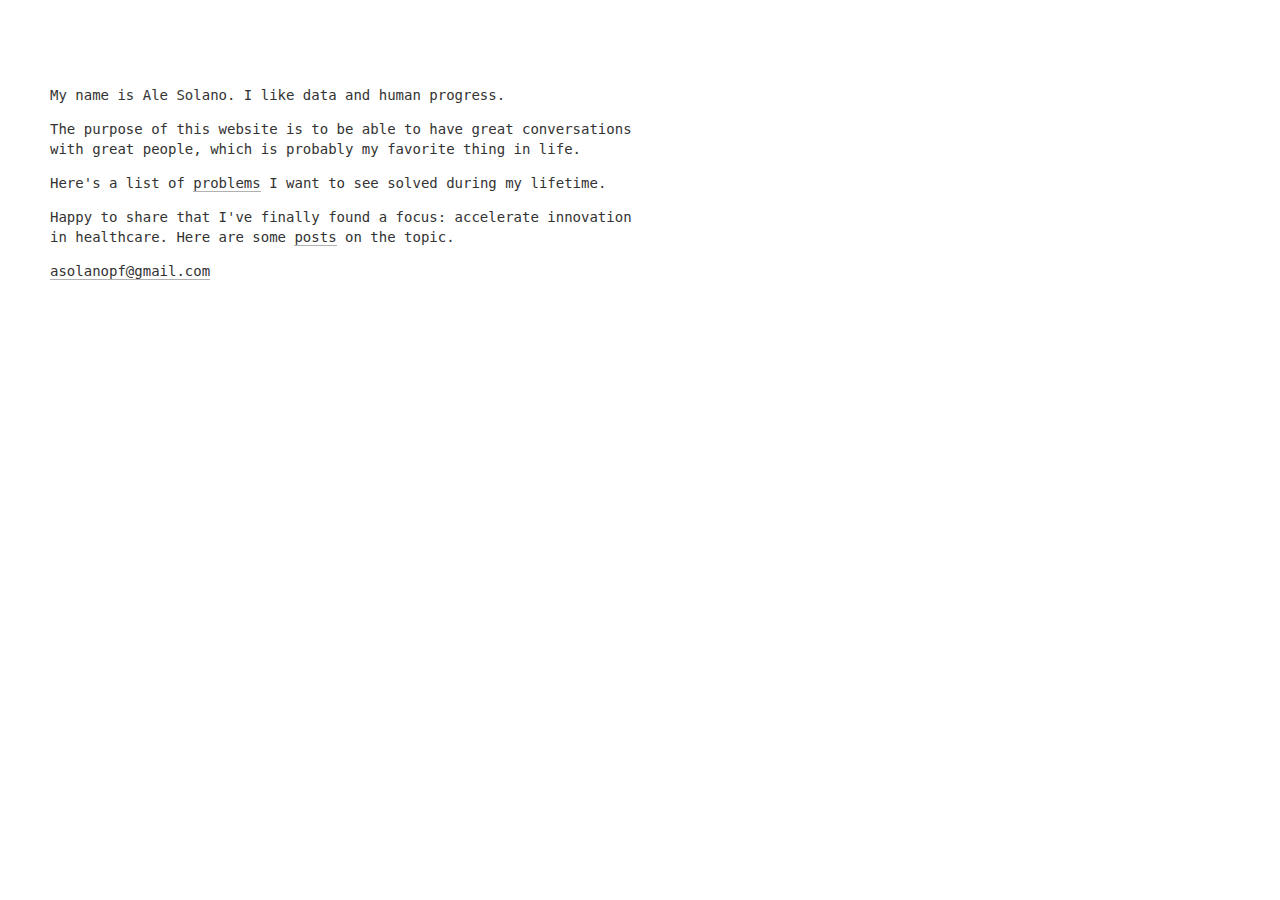
<file: index.html>
<!DOCTYPE html>
<html lang="en">

<head>

    <head>
        <meta charset="utf-8">
        <meta http-equiv="X-UA-Compatible" content="IE=edge">
        <link rel="icon" href="/assets/favicon/32.png" sizes="32x32">
        <link rel="icon" href="/assets/favicon/192.png" sizes="192x192">
        <meta name="viewport" content="width=device-width, initial-scale=1">
        <!-- Begin Jekyll SEO tag v2.7.1 -->
        <title>Ale Solano | Thoughts on Digital Health </title>
        <meta name="generator" content="Jekyll v3.9.0" />

        <!-- I don't know what this is -->
        <link rel="canonical" href="https://alesolano.xyz/" />

        <meta name="description"
            content="Thoughts on Digital Health" />

        <!-- Facebook card, in case the website is linked in Facebook, WhatsApp, or whatever -->
        <!-- See https://ogp.me/ -->
        <meta property="og:title" content="Ale Solano" />
        <meta property="og:locale" content="en_US" />
        <meta property="og:description" content="Thoughts on Digital Health" />
        <meta property="og:url" content="https://alesolano.xyz/" />
        <meta property="og:site_name" content="Ale Solano" />

        <!-- Twitter card, in case the website is linked in Twitter -->
        <!-- See https://developer.twitter.com/en/docs/twitter-for-websites/cards/overview/summary -->
        <meta name="twitter:card" content="summary" />
        <!-- meta property="twitter:title" content="Ale Solano" /-->
        <meta name="twitter:title" content="Ale Solano" />
        <meta name="twitter:description" content="A description" />
        <meta name="twitter:image" content="An image" />
        <!-- script type="application/ld+json">
                 {"url":"https://dcgross.com/","@type":"WebSite","description":"I work on Pioneer. Previously I was a Partner at Y-Combinator and started its AI program. I’m an investor in companies like GitHub, Figma, Gusto, Notion, Opendoor, Cruise Automation, Coinbase, and others.","headline":"Daniel Gross","name":"Daniel Gross","@context":"https://schema.org"}
            </script-->
        <meta name="twitter:card" content="summary_large_image">

        <!-- End Jekyll SEO tag -->

        <link rel="stylesheet" href="assets/core.css">

    </head>
</head>

<body>
    <div class="header">
        <section></section>
    </div>
    <div id="content">
        <div class="code" style="max-width:600px;">
            <p>
                My name is Ale Solano. I like data and human progress.
            </p>
            <p>
                The purpose of this website is to be able to have great conversations with great people, which is probably my favorite thing in life.
            </p>
            <p>
                Here's a list of <a href="/problems.html">problems</a> I want to see solved during my lifetime.
            </p>
            <p>
                Happy to share that I've finally found a focus: accelerate innovation in healthcare.
                Here are some <a href="/healthcare.html">posts</a> on the topic.
            </p>
            <p>
                <a href="mailto: asolanopf@gmail.com">asolanopf@gmail.com</a>
            </p>
        </div>
    </div>
</body>

</html>
</file>
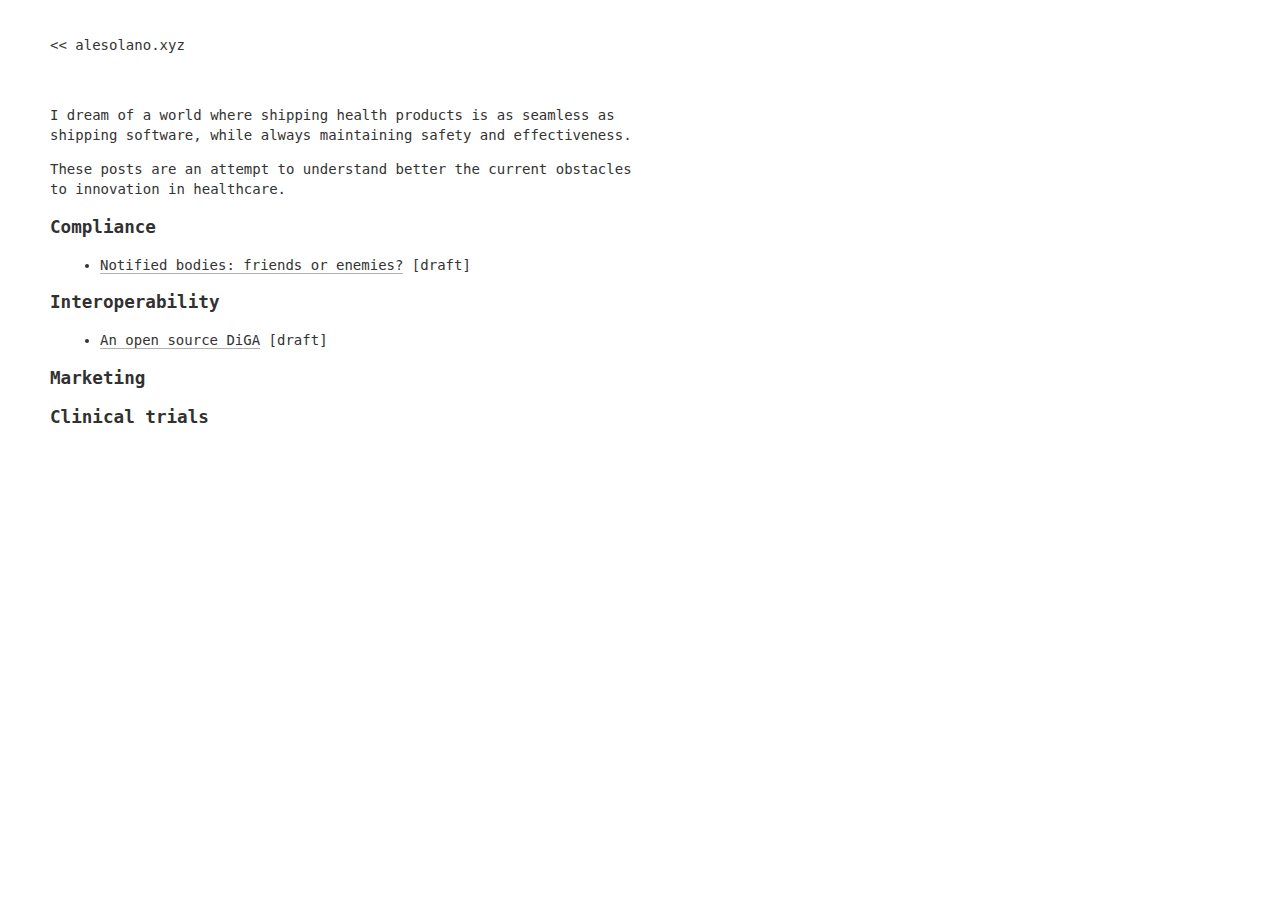
<file: healthcare.html>
<!DOCTYPE html>
<html lang="en">

<head>

    <head>
        <meta charset="utf-8">
        <meta http-equiv="X-UA-Compatible" content="IE=edge">
        <link rel="icon" href="/assets/favicon/32.png" sizes="32x32">
        <link rel="icon" href="/assets/favicon/192.png" sizes="192x192">
        <meta name="viewport" content="width=device-width, initial-scale=1">
        <!-- Begin Jekyll SEO tag v2.7.1 -->
        <title>Ale Solano | Data, Machine Learning </title>
        <meta name="generator" content="Jekyll v3.9.0" />

        <!-- I don't know what this is -->
        <link rel="canonical" href="https://alesolano.xyz/" />

        <meta name="description" content="Data, Machine Learning" />

        <!-- Facebook card, in case the website is linked in Facebook, WhatsApp, or whatever -->
        <!-- See https://ogp.me/ -->
        <meta property="og:title" content="Ale Solano" />
        <meta property="og:locale" content="en_US" />
        <meta property="og:description" content="Thoughts on Digital Health" />
        <meta property="og:url" content="https://alesolano.xyz/" />
        <meta property="og:site_name" content="Ale Solano" />

        <!-- Twitter card, in case the website is linked in Twitter -->
        <!-- See https://developer.twitter.com/en/docs/twitter-for-websites/cards/overview/summary -->
        <meta name="twitter:card" content="summary" />
        <!-- meta property="twitter:title" content="Ale Solano" /-->
        <meta name="twitter:title" content="Ale Solano" />
        <meta name="twitter:description" content="A description" />
        <meta name="twitter:image" content="An image" />
        <!-- script type="application/ld+json">
                 {"url":"https://dcgross.com/","@type":"WebSite","description":"I work on Pioneer. Previously I was a Partner at Y-Combinator and started its AI program. I’m an investor in companies like GitHub, Figma, Gusto, Notion, Opendoor, Cruise Automation, Coinbase, and others.","headline":"Daniel Gross","name":"Daniel Gross","@context":"https://schema.org"}
            </script-->
        <meta name="twitter:card" content="summary_large_image">

        <!-- End Jekyll SEO tag -->

        <link rel="stylesheet" href="/assets/core.css">

    </head>
</head>

<body>
    <div class="header">
        <section>
            <a style="border-bottom:none;" class="code" href="https://alesolano.xyz"> &lt;&lt; alesolano.xyz </a>
        </section>
    </div>
    <div id="content">
        <div class="code" style="max-width:600px;">
            <p>
                I dream of a world where shipping health products is as seamless as shipping software, while always maintaining safety and effectiveness.
            </p>
            <p>
                These posts are an attempt to understand better the current obstacles to innovation in healthcare.
            </p>
            <h4>Compliance</h4>
            <p>
                <ul>
                    <li><a href="/notifiedbodies.html">Notified bodies: friends or enemies?</a> [draft]</li>
                </ul>
            </p>
            <h4>Interoperability</h4>
            <p>
                <ul>
                    <li><a href="/opensourcediga.html">An open source DiGA</a> [draft]</li>
                </ul>
            </p>
            <h4>Marketing</h4>
            <p>
                <ul>
                </ul>
            </p>
            <h4>Clinical trials</h4>
            <p>
                <ul>    
                </ul>
            </p>
        </div>
    </div>
</body>

</html>
</file>
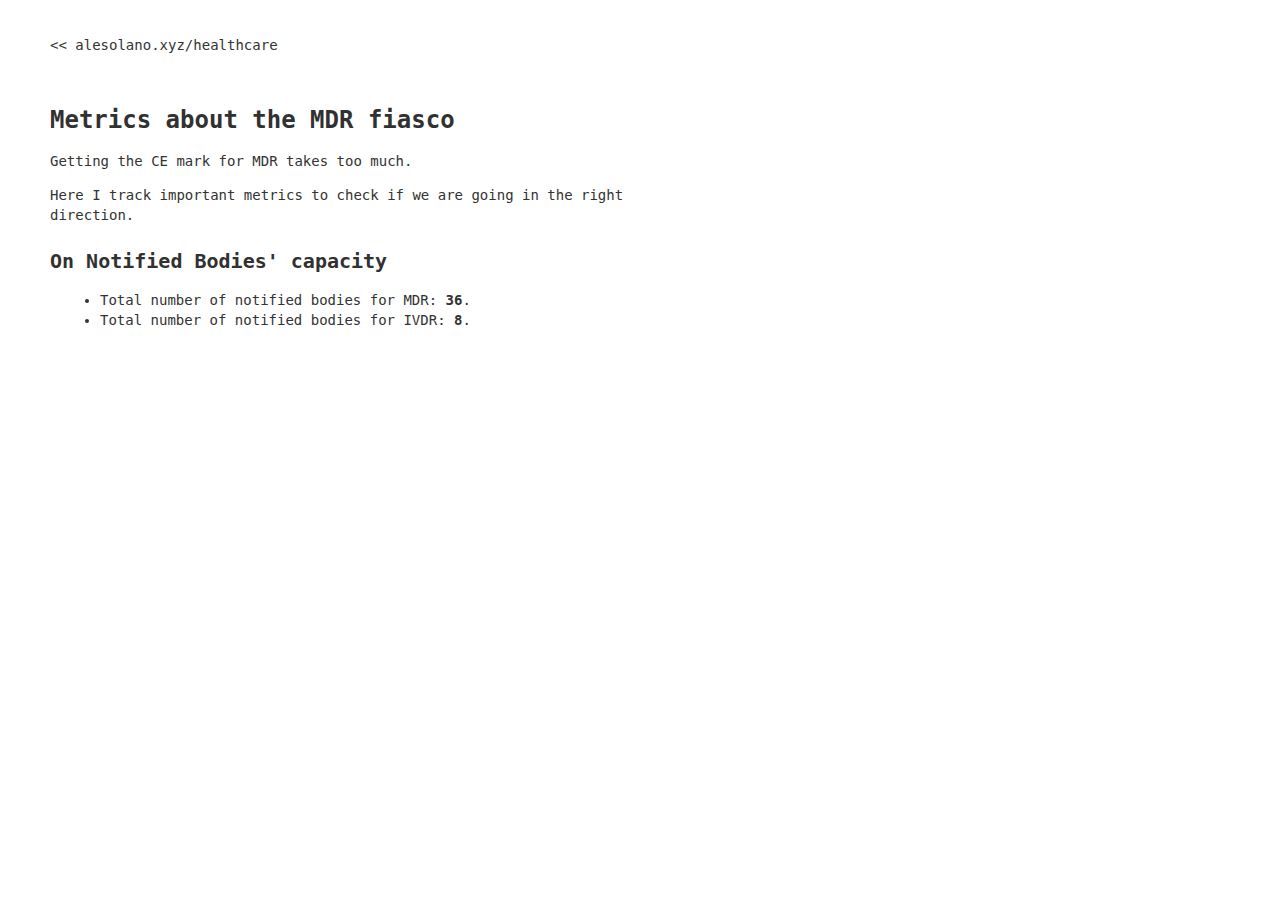
<file: mdrfiasco.html>
<!DOCTYPE html>
<html lang="en">

<head>

    <head>
        <meta charset="utf-8">
        <meta http-equiv="X-UA-Compatible" content="IE=edge">
        <link rel="icon" href="/assets/favicon/32.png" sizes="32x32">
        <link rel="icon" href="/assets/favicon/192.png" sizes="192x192">
        <meta name="viewport" content="width=device-width, initial-scale=1">
        <!-- Begin Jekyll SEO tag v2.7.1 -->
        <title>Ale Solano | Thoughts on Digital Health</title>
        <meta name="generator" content="Jekyll v3.9.0" />

        <!-- I don't know what this is -->
        <link rel="canonical" href="https://alesolano.xyz/" />

        <meta name="description" content="Thoughts on Digital Health" />

        <!-- Facebook card, in case the website is linked in Facebook, WhatsApp, or whatever -->
        <!-- See https://ogp.me/ -->
        <meta property="og:title" content="Ale Solano" />
        <meta property="og:locale" content="en_US" />
        <meta property="og:description" content="Thoughts on Digital Health" />
        <meta property="og:url" content="https://alesolano.xyz/" />
        <meta property="og:site_name" content="Ale Solano" />

        <!-- Twitter card, in case the website is linked in Twitter -->
        <!-- See https://developer.twitter.com/en/docs/twitter-for-websites/cards/overview/summary -->
        <meta name="twitter:card" content="summary" />
        <!-- meta property="twitter:title" content="Ale Solano" /-->
        <meta name="twitter:title" content="Ale Solano" />
        <meta name="twitter:description" content="A description" />
        <meta name="twitter:image" content="An image" />
        <!-- script type="application/ld+json">
                 {"url":"https://dcgross.com/","@type":"WebSite","description":"I work on Pioneer. Previously I was a Partner at Y-Combinator and started its AI program. I’m an investor in companies like GitHub, Figma, Gusto, Notion, Opendoor, Cruise Automation, Coinbase, and others.","headline":"Daniel Gross","name":"Daniel Gross","@context":"https://schema.org"}
            </script-->
        <meta name="twitter:card" content="summary_large_image">

        <!-- End Jekyll SEO tag -->

        <link rel="stylesheet" href="/assets/core.css">

    </head>
</head>

<body>
    <div class="header">
        <section>
            <a style="border-bottom:none;" class="code" href="https://alesolano.xyz/healthcare.html"> &lt;&lt; alesolano.xyz/healthcare </a>
        </section>
    </div>
    <div id="content">
        <div class="code" style="max-width:600px;">
            <h2>Metrics about the MDR fiasco</h2>
            <p>
                Getting the CE mark for MDR takes too much.
            </p>
            <p>
                Here I track important metrics to check if we are going in the right direction.
            </p>
            <h3>On Notified Bodies' capacity</h3>
            <p>
                <ul>
                    <li>Total number of notified bodies for MDR: <b>36</b>.</li>
                    <li>Total number of notified bodies for IVDR: <b>8</b>.</li>
                </ul>
            </p>
        
            <div id="nb-plot">
                <script type="text/javascript" src="https://cdn.bokeh.org/bokeh/release/bokeh-3.0.3.min.js"></script>
                <script type="text/javascript">
                    Bokeh.set_log_level("info");
                </script>

                <div id="ce8465f1-ff2f-4f58-9c13-e43fc99238be" data-root-id="p1008" style="display: contents;"></div>

                <script type="application/json" id="p1764">
                {"46aab4ff-ea6f-4259-87fe-05f56bf92007":{"version":"3.0.3","title":"Bokeh Application","defs":[],"roots":[{"type":"object","name":"Figure","id":"p1008","attributes":{"x_range":{"type":"object","name":"Range1d","id":"p1007","attributes":{"start":1546300800000.0,"end":1672531200000.0}},"y_range":{"type":"object","name":"DataRange1d","id":"p1010"},"x_scale":{"type":"object","name":"LinearScale","id":"p1021"},"y_scale":{"type":"object","name":"LinearScale","id":"p1023"},"title":{"type":"object","name":"Title","id":"p1011","attributes":{"text":"MDR/IVDR Notified Bodies"}},"renderers":[{"type":"object","name":"GlyphRenderer","id":"p1096","attributes":{"data_source":{"type":"object","name":"ColumnDataSource","id":"p1001","attributes":{"selected":{"type":"object","name":"Selection","id":"p1003","attributes":{"indices":[],"line_indices":[]}},"selection_policy":{"type":"object","name":"UnionRenderers","id":"p1002"},"data":{"type":"map","entries":[["index",{"type":"ndarray","array":{"type":"bytes","data":"AAAAAAEAAAACAAAAAwAAAAQAAAAFAAAABgAAAAcAAAAIAAAACQAAAAoAAAALAAAADAAAAA0AAAAOAAAADwAAABAAAAARAAAAEgAAABMAAAAUAAAAFQAAABYAAAAXAAAAGAAAABkAAAAaAAAAGwAAABwAAAAdAAAAHgAAAB8AAAAgAAAAIQAAACIAAAAjAAAA"},"shape":[36],"dtype":"int32","order":"little"}],["name",{"type":"ndarray","array":["T\u00dcV S\u00dcD Product Service GmbH","DEKRA Certification GmbH","IMQ ISTITUTO ITALIANO DEL MARCHIO DI QUALIT\u00c0 S.P.A.","T\u00dcV Rheinland LGA Products GmbH","Kiwa Dare B.V.","BSI Group The Netherlands B.V.","DEKRA Certification B.V.","MEDCERT ZERTIFIZIERUNGS- UND PR\u00dcFUNGSGESELLSCHAFT F\u00dcR DIE MEDIZIN GMBH","DNV Product Assurance AS","National Standards Authority of Ireland (NSAI)","CE Certiso Orvos- \u00e9s K\u00f3rh\u00e1ztechnikai Ellen\u0151rz\u0151 \u00e9s Tan\u00fas\u00edt\u00f3 Kft.","MDC MEDICAL DEVICE CERTIFICATION GMBH","Intertek Medical Notified Body AB","GMED SAS","DQS Medizinprodukte GmbH","3EC International a.s.","UDEM Adriatic d.o.o.","SGS FIMKO OY","ISTITUTO SUPERIORE DI SANITA'","Eurofins Electric &amp; Electronics Finland Oy","KIWA CERMET ITALIA S.P.A.","Eurofins Product Testing Italy S.r.l.","TUV Rheinland Italia SRL","CERTIQUALITY S.r.l.","SGS Belgium NV","T\u00dcV NORD CERT GmbH","ITALCERT SRL","SLOVENIAN INSTITUTE OF QUALITY AND METROLOGY - SIQ","TUV NORD Polska Sp. z o.o","Berlin Cert Pr\u00fcf- und Zertifizierstelle f\u00fcr Medizinprodukte GmbH","CENTRO NACIONAL DE CERTIFICACION DE PRODUCTOS SANITARIOS","BUREAU VERITAS ITALIA S.P.A.","POLSKIE CENTRUM BADAN I CERTYFIKACJI S.A.","ENTE CERTIFICAZIONE MACCHINE SRL","INSTITUT PRO TESTOV\u00c1NI A CERTIFIKACI, a. s. (INSTITUTE FOR TESTING AND CERTIFICATION) merged with ex-NB 1390","ICIM S.P.A."],"shape":[36],"dtype":"object","order":"little"}],["eudamedIdentifier",{"type":"ndarray","array":["0123","0124","0051","0197","1912","2797","0344","0482","2460","0050","2409","0483","2862","0459","0297","2265","2696","0598","0373","0537","0476","0477","1936","0546","1639","0044","0426","1304","2274","0633","0318","1370","1434","1282","1023","0425"],"shape":[36],"dtype":"object","order":"little"}],["countryName",{"type":"ndarray","array":["Germany","Germany","Italy","Germany","Netherlands","Netherlands","Netherlands","Germany","Norway","Ireland","Hungary","Germany","Sweden","France","Germany","Slovakia","Croatia","Finland","Italy","Finland","Italy","Italy","Italy","Italy","Belgium","Germany","Italy","Slovenia","Poland","Germany","Spain","Italy","Poland","Italy","Czech Republic","Italy"],"shape":[36],"dtype":"object","order":"little"}],["approvalDate",{"type":"ndarray","array":["22/05/2019","14/08/2019","20/08/2019","26/09/2019","05/11/2019","06/11/2019","14/12/2019","25/12/2019","06/02/2020","13/02/2020","20/03/2020","25/04/2020","15/05/2020","08/07/2020","08/08/2020","16/09/2020","05/12/2020","09/01/2021","16/02/2021","07/04/2021","14/07/2021","22/07/2021","02/09/2021","20/10/2021","27/11/2021","30/12/2021","12/01/2022","31/03/2022","18/05/2022","02/06/2022","14/07/2022","03/08/2022","25/09/2022","14/10/2022","29/11/2022","08/12/2022"],"shape":[36],"dtype":"object","order":"little"}],["approvalDate_datetime",{"type":"ndarray","array":{"type":"bytes","data":"[base64]"},"shape":[36],"dtype":"float64","order":"little"}],["Cumulative Notified Bodies",{"type":"ndarray","array":{"type":"bytes","data":"AQAAAAIAAAADAAAABAAAAAUAAAAGAAAABwAAAAgAAAAJAAAACgAAAAsAAAAMAAAADQAAAA4AAAAPAAAAEAAAABEAAAASAAAAEwAAABQAAAAVAAAAFgAAABcAAAAYAAAAGQAAABoAAAAbAAAAHAAAAB0AAAAeAAAAHwAAACAAAAAhAAAAIgAAACMAAAAkAAAA"},"shape":[36],"dtype":"int32","order":"little"}],["legislation",{"type":"ndarray","array":["MDR","MDR","MDR","MDR","MDR","MDR","MDR","MDR","MDR","MDR","MDR","MDR","MDR","MDR","MDR","MDR","MDR","MDR","MDR","MDR","MDR","MDR","MDR","MDR","MDR","MDR","MDR","MDR","MDR","MDR","MDR","MDR","MDR","MDR","MDR","MDR"],"shape":[36],"dtype":"object","order":"little"}]]}}},"view":{"type":"object","name":"CDSView","id":"p1097","attributes":{"filter":{"type":"object","name":"AllIndices","id":"p1098"}}},"glyph":{"type":"object","name":"Line","id":"p1093","attributes":{"x":{"type":"field","field":"approvalDate_datetime"},"y":{"type":"field","field":"Cumulative Notified Bodies"},"line_color":"#1f77b4","line_width":2}},"nonselection_glyph":{"type":"object","name":"Line","id":"p1094","attributes":{"x":{"type":"field","field":"approvalDate_datetime"},"y":{"type":"field","field":"Cumulative Notified Bodies"},"line_color":"#1f77b4","line_alpha":0.1,"line_width":2}},"muted_glyph":{"type":"object","name":"Line","id":"p1095","attributes":{"x":{"type":"field","field":"approvalDate_datetime"},"y":{"type":"field","field":"Cumulative Notified Bodies"},"line_color":"#1f77b4","line_alpha":0.2,"line_width":2}}}},{"type":"object","name":"GlyphRenderer","id":"p1105","attributes":{"data_source":{"id":"p1001"},"view":{"type":"object","name":"CDSView","id":"p1106","attributes":{"filter":{"type":"object","name":"AllIndices","id":"p1107"}}},"glyph":{"type":"object","name":"Circle","id":"p1102","attributes":{"x":{"type":"field","field":"approvalDate_datetime"},"y":{"type":"field","field":"Cumulative Notified Bodies"},"size":{"type":"value","value":10},"line_color":{"type":"value","value":"blue"},"fill_color":{"type":"value","value":"blue"},"hatch_color":{"type":"value","value":"blue"}}},"nonselection_glyph":{"type":"object","name":"Circle","id":"p1103","attributes":{"x":{"type":"field","field":"approvalDate_datetime"},"y":{"type":"field","field":"Cumulative Notified Bodies"},"size":{"type":"value","value":10},"line_color":{"type":"value","value":"blue"},"line_alpha":{"type":"value","value":0.1},"fill_color":{"type":"value","value":"blue"},"fill_alpha":{"type":"value","value":0.1},"hatch_color":{"type":"value","value":"blue"},"hatch_alpha":{"type":"value","value":0.1}}},"muted_glyph":{"type":"object","name":"Circle","id":"p1104","attributes":{"x":{"type":"field","field":"approvalDate_datetime"},"y":{"type":"field","field":"Cumulative Notified Bodies"},"size":{"type":"value","value":10},"line_color":{"type":"value","value":"blue"},"line_alpha":{"type":"value","value":0.2},"fill_color":{"type":"value","value":"blue"},"fill_alpha":{"type":"value","value":0.2},"hatch_color":{"type":"value","value":"blue"},"hatch_alpha":{"type":"value","value":0.2}}}}},{"type":"object","name":"GlyphRenderer","id":"p1114","attributes":{"data_source":{"type":"object","name":"ColumnDataSource","id":"p1004","attributes":{"selected":{"type":"object","name":"Selection","id":"p1006","attributes":{"indices":[],"line_indices":[]}},"selection_policy":{"type":"object","name":"UnionRenderers","id":"p1005"},"data":{"type":"map","entries":[["index",{"type":"ndarray","array":{"type":"bytes","data":"AAAAAAEAAAACAAAAAwAAAAQAAAAFAAAABgAAAAcAAAA="},"shape":[8],"dtype":"int32","order":"little"}],["name",{"type":"ndarray","array":["DEKRA Certification GmbH","BSI Group The Netherlands B.V.","T\u00dcV S\u00dcD Product Service GmbH","T\u00dcV Rheinland LGA Products GmbH","DEKRA Certification B.V.","GMED SAS","3EC International a.s.","QMD Services GmbH"],"shape":[8],"dtype":"object","order":"little"}],["eudamedIdentifier",{"type":"ndarray","array":["0124","2797","0123","0197","0344","0459","2265","2962"],"shape":[8],"dtype":"object","order":"little"}],["countryName",{"type":"ndarray","array":["Germany","Netherlands","Germany","Germany","Netherlands","France","Slovakia","Austria"],"shape":[8],"dtype":"object","order":"little"}],["approvalDate",{"type":"ndarray","array":["10/10/2019","24/12/2019","17/06/2020","27/11/2020","16/06/2021","19/08/2021","30/04/2022","23/12/2022"],"shape":[8],"dtype":"object","order":"little"}],["approvalDate_datetime",{"type":"ndarray","array":{"type":"bytes","data":"AABAcS/bdkIAAIBAU/N2QgAAgDT5K3dCAADA/W9gd0IAAIDhIaF3QgAAgFG7tXdCAAAARnwHeEIAAMB4xFN4Qg=="},"shape":[8],"dtype":"float64","order":"little"}],["Cumulative Notified Bodies",{"type":"ndarray","array":{"type":"bytes","data":"AQAAAAIAAAADAAAABAAAAAUAAAAGAAAABwAAAAgAAAA="},"shape":[8],"dtype":"int32","order":"little"}],["legislation",{"type":"ndarray","array":["IVDR","IVDR","IVDR","IVDR","IVDR","IVDR","IVDR","IVDR"],"shape":[8],"dtype":"object","order":"little"}]]}}},"view":{"type":"object","name":"CDSView","id":"p1115","attributes":{"filter":{"type":"object","name":"AllIndices","id":"p1116"}}},"glyph":{"type":"object","name":"Line","id":"p1111","attributes":{"x":{"type":"field","field":"approvalDate_datetime"},"y":{"type":"field","field":"Cumulative Notified Bodies"},"line_color":"pink","line_width":2}},"nonselection_glyph":{"type":"object","name":"Line","id":"p1112","attributes":{"x":{"type":"field","field":"approvalDate_datetime"},"y":{"type":"field","field":"Cumulative Notified Bodies"},"line_color":"pink","line_alpha":0.1,"line_width":2}},"muted_glyph":{"type":"object","name":"Line","id":"p1113","attributes":{"x":{"type":"field","field":"approvalDate_datetime"},"y":{"type":"field","field":"Cumulative Notified Bodies"},"line_color":"pink","line_alpha":0.2,"line_width":2}}}},{"type":"object","name":"GlyphRenderer","id":"p1123","attributes":{"data_source":{"id":"p1004"},"view":{"type":"object","name":"CDSView","id":"p1124","attributes":{"filter":{"type":"object","name":"AllIndices","id":"p1125"}}},"glyph":{"type":"object","name":"Circle","id":"p1120","attributes":{"x":{"type":"field","field":"approvalDate_datetime"},"y":{"type":"field","field":"Cumulative Notified Bodies"},"size":{"type":"value","value":10},"line_color":{"type":"value","value":"pink"},"fill_color":{"type":"value","value":"pink"},"hatch_color":{"type":"value","value":"pink"}}},"nonselection_glyph":{"type":"object","name":"Circle","id":"p1121","attributes":{"x":{"type":"field","field":"approvalDate_datetime"},"y":{"type":"field","field":"Cumulative Notified Bodies"},"size":{"type":"value","value":10},"line_color":{"type":"value","value":"pink"},"line_alpha":{"type":"value","value":0.1},"fill_color":{"type":"value","value":"pink"},"fill_alpha":{"type":"value","value":0.1},"hatch_color":{"type":"value","value":"pink"},"hatch_alpha":{"type":"value","value":0.1}}},"muted_glyph":{"type":"object","name":"Circle","id":"p1122","attributes":{"x":{"type":"field","field":"approvalDate_datetime"},"y":{"type":"field","field":"Cumulative Notified Bodies"},"size":{"type":"value","value":10},"line_color":{"type":"value","value":"pink"},"line_alpha":{"type":"value","value":0.2},"fill_color":{"type":"value","value":"pink"},"fill_alpha":{"type":"value","value":0.2},"hatch_color":{"type":"value","value":"pink"},"hatch_alpha":{"type":"value","value":0.2}}}}}],"toolbar":{"type":"object","name":"Toolbar","id":"p1014","attributes":{"tools":[{"type":"object","name":"PanTool","id":"p1075"},{"type":"object","name":"WheelZoomTool","id":"p1076"},{"type":"object","name":"BoxZoomTool","id":"p1077","attributes":{"overlay":{"type":"object","name":"BoxAnnotation","id":"p1078","attributes":{"syncable":false,"level":"overlay","visible":false,"left_units":"canvas","right_units":"canvas","bottom_units":"canvas","top_units":"canvas","line_color":"black","line_alpha":1.0,"line_width":2,"line_dash":[4,4],"fill_color":"lightgrey","fill_alpha":0.5}}}},{"type":"object","name":"SaveTool","id":"p1079"},{"type":"object","name":"ResetTool","id":"p1080"},{"type":"object","name":"HelpTool","id":"p1081"},{"type":"object","name":"HoverTool","id":"p1126","attributes":{"renderers":"auto","tooltips":[["Name","@name"],["Identifier","@eudamedIdentifier"],["Country","@countryName"],["Approval Date","@approvalDate"],["Legislation","@legislation"]]}}]}},"left":[{"type":"object","name":"LinearAxis","id":"p1068","attributes":{"ticker":{"type":"object","name":"BasicTicker","id":"p1070","attributes":{"mantissas":[1,2,5]}},"formatter":{"type":"object","name":"BasicTickFormatter","id":"p1071"},"axis_label":"# Notified Bodies","major_label_policy":{"type":"object","name":"AllLabels","id":"p1069"}}}],"below":[{"type":"object","name":"DatetimeAxis","id":"p1025","attributes":{"ticker":{"type":"object","name":"DatetimeTicker","id":"p1027","attributes":{"num_minor_ticks":5,"tickers":[{"type":"object","name":"AdaptiveTicker","id":"p1028","attributes":{"num_minor_ticks":0,"mantissas":[1,2,5],"max_interval":500.0}},{"type":"object","name":"AdaptiveTicker","id":"p1029","attributes":{"num_minor_ticks":0,"base":60,"mantissas":[1,2,5,10,15,20,30],"min_interval":1000.0,"max_interval":1800000.0}},{"type":"object","name":"AdaptiveTicker","id":"p1030","attributes":{"num_minor_ticks":0,"base":24,"mantissas":[1,2,4,6,8,12],"min_interval":3600000.0,"max_interval":43200000.0}},{"type":"object","name":"DaysTicker","id":"p1031","attributes":{"days":[1,2,3,4,5,6,7,8,9,10,11,12,13,14,15,16,17,18,19,20,21,22,23,24,25,26,27,28,29,30,31]}},{"type":"object","name":"DaysTicker","id":"p1032","attributes":{"days":[1,4,7,10,13,16,19,22,25,28]}},{"type":"object","name":"DaysTicker","id":"p1033","attributes":{"days":[1,8,15,22]}},{"type":"object","name":"DaysTicker","id":"p1034","attributes":{"days":[1,15]}},{"type":"object","name":"MonthsTicker","id":"p1035","attributes":{"months":[0,1,2,3,4,5,6,7,8,9,10,11]}},{"type":"object","name":"MonthsTicker","id":"p1036","attributes":{"months":[0,2,4,6,8,10]}},{"type":"object","name":"MonthsTicker","id":"p1037","attributes":{"months":[0,4,8]}},{"type":"object","name":"MonthsTicker","id":"p1038","attributes":{"months":[0,6]}},{"type":"object","name":"YearsTicker","id":"p1039"}]}},"formatter":{"type":"object","name":"DatetimeTickFormatter","id":"p1040"},"axis_label":"Date","major_label_policy":{"type":"object","name":"AllLabels","id":"p1026"}}}],"center":[{"type":"object","name":"Grid","id":"p1067","attributes":{"axis":{"id":"p1025"}}},{"type":"object","name":"Grid","id":"p1074","attributes":{"dimension":1,"axis":{"id":"p1068"}}}]}}]}}
                </script>
                <script type="text/javascript">
                (function() {
                    const fn = function() {
                    Bokeh.safely(function() {
                        (function(root) {
                        function embed_document(root) {
                        const docs_json = document.getElementById('p1764').textContent;
                        const render_items = [{"docid":"46aab4ff-ea6f-4259-87fe-05f56bf92007","roots":{"p1008":"ce8465f1-ff2f-4f58-9c13-e43fc99238be"},"root_ids":["p1008"]}];
                        root.Bokeh.embed.embed_items(docs_json, render_items);
                        }
                        if (root.Bokeh !== undefined) {
                            embed_document(root);
                        } else {
                            let attempts = 0;
                            const timer = setInterval(function(root) {
                            if (root.Bokeh !== undefined) {
                                clearInterval(timer);
                                embed_document(root);
                            } else {
                                attempts++;
                                if (attempts > 100) {
                                clearInterval(timer);
                                console.log("Bokeh: ERROR: Unable to run BokehJS code because BokehJS library is missing");
                                }
                            }
                            }, 10, root)
                        }
                        })(window);
                    });
                    };
                    if (document.readyState != "loading") fn();
                    else document.addEventListener("DOMContentLoaded", fn);
                })();
                </script>
            </div>
        </div>
    </div>
</body>

</html>
</file>
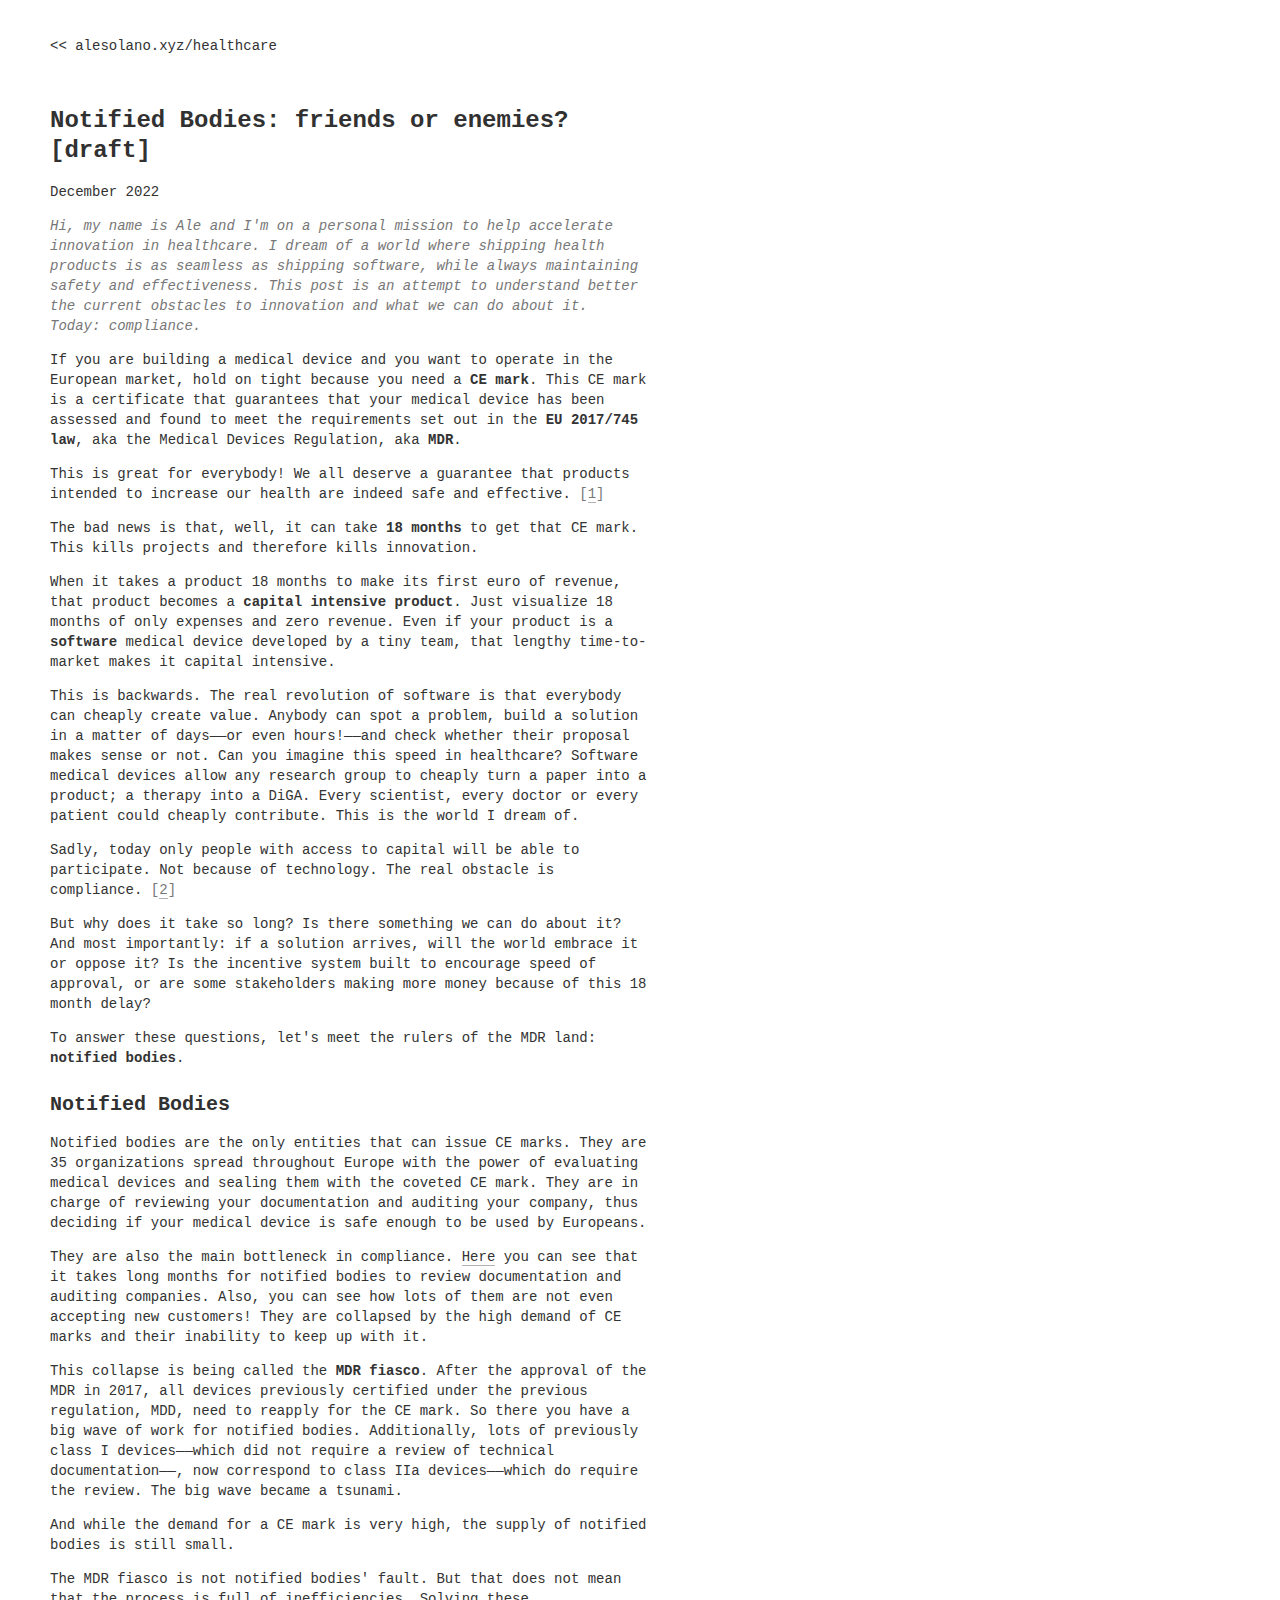
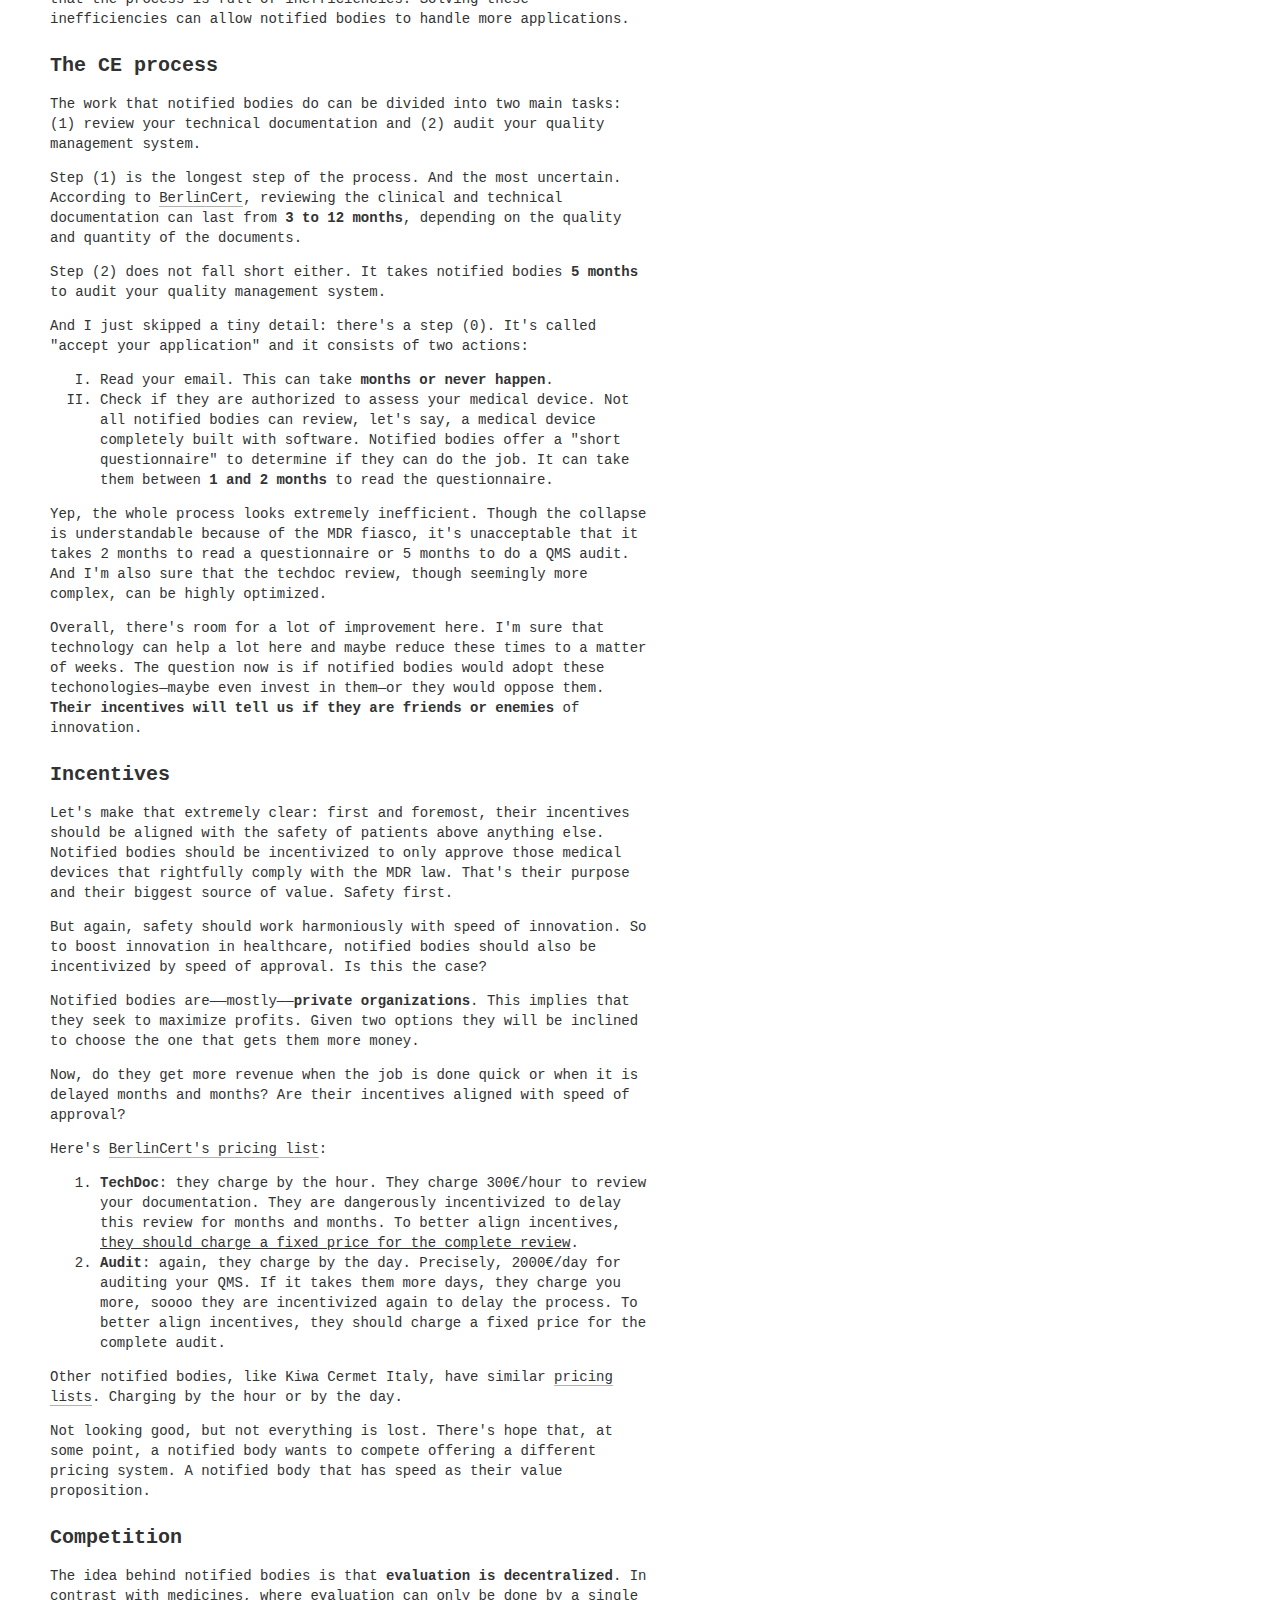
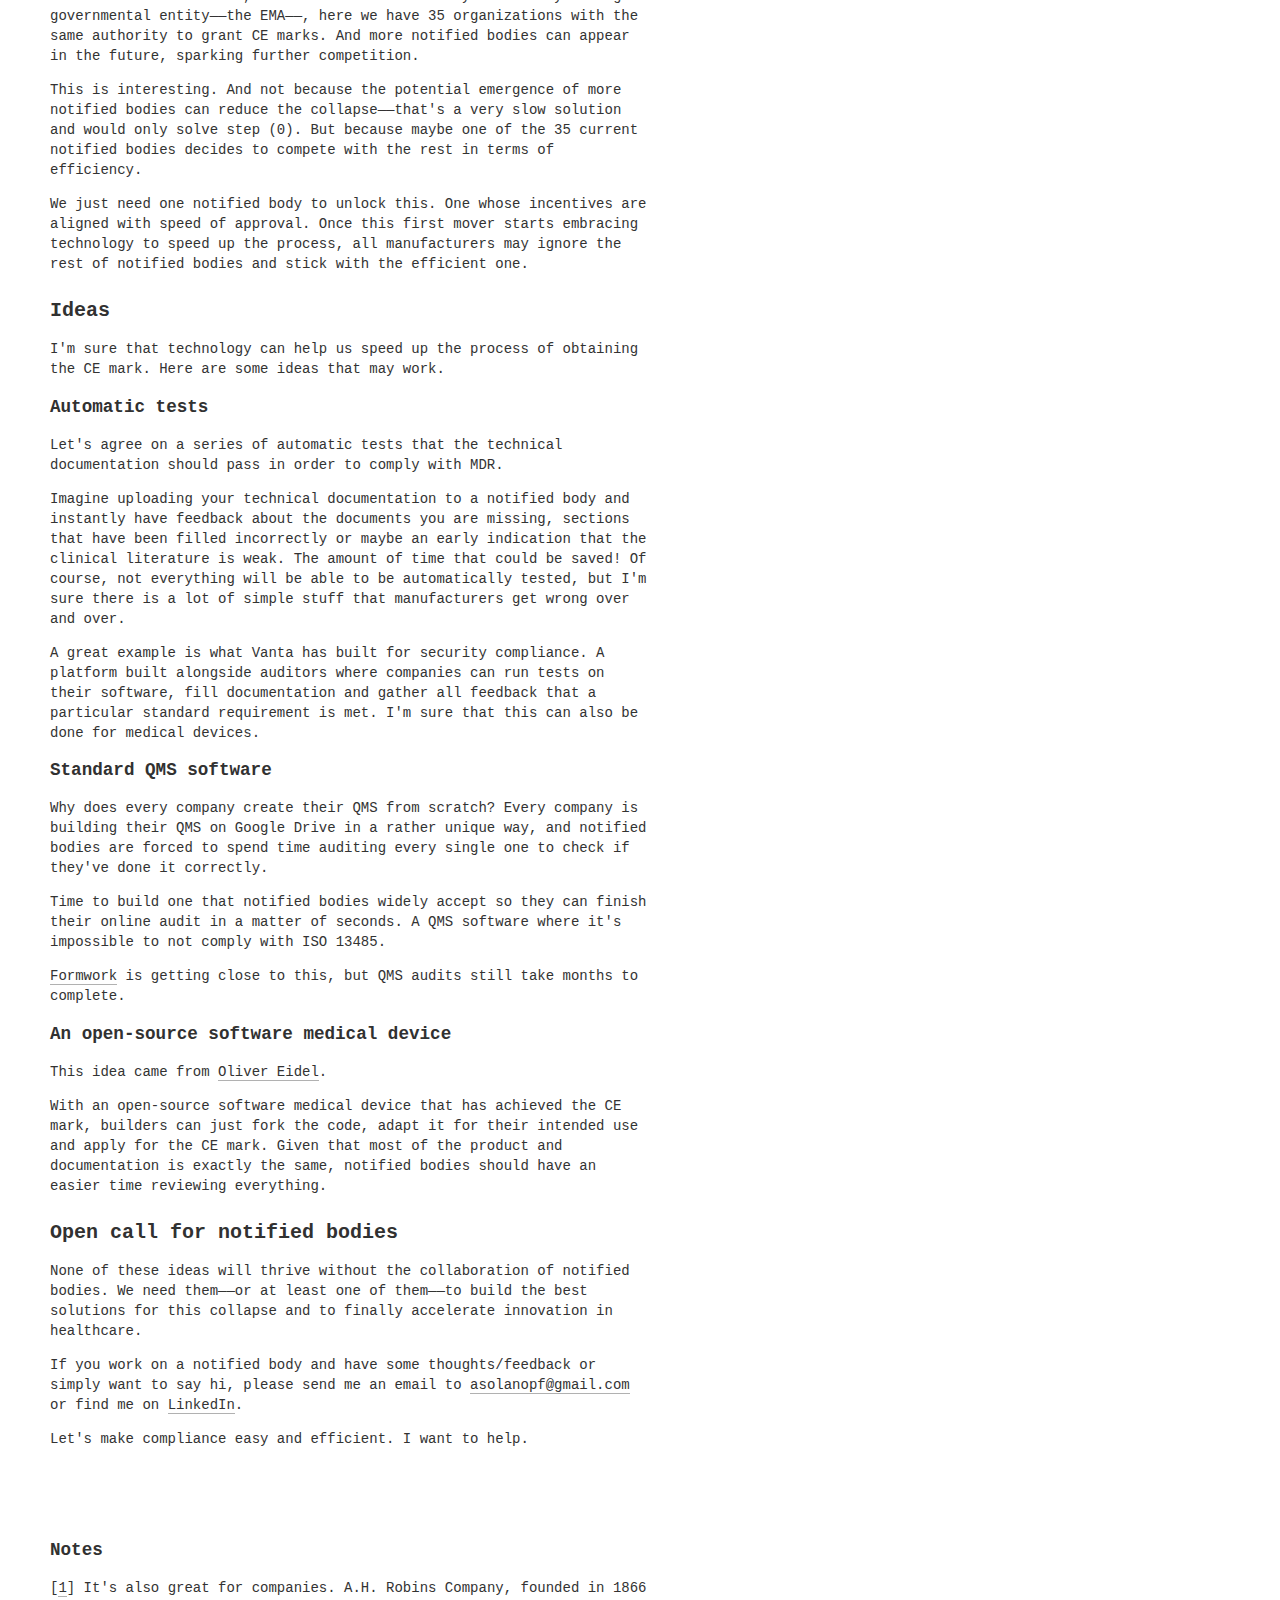
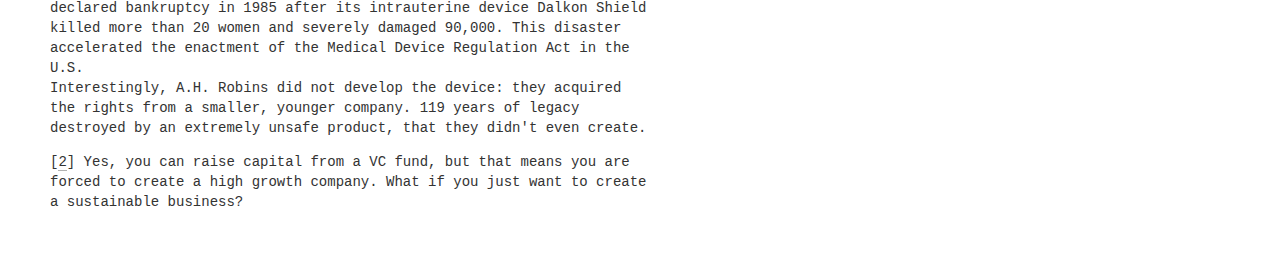
<file: notifiedbodies.html>
<!DOCTYPE html>
<html lang="en">

<head>

    <head>
        <meta charset="utf-8">
        <meta http-equiv="X-UA-Compatible" content="IE=edge">
        <link rel="icon" href="/assets/favicon/32.png" sizes="32x32">
        <link rel="icon" href="/assets/favicon/192.png" sizes="192x192">
        <meta name="viewport" content="width=device-width, initial-scale=1">
        <!-- Begin Jekyll SEO tag v2.7.1 -->
        <title>Ale Solano | Thoughts on Digital Health</title>
        <meta name="generator" content="Jekyll v3.9.0" />

        <!-- I don't know what this is -->
        <link rel="canonical" href="https://alesolano.xyz/" />

        <meta name="description" content="Thoughts on Digital Health" />

        <!-- Facebook card, in case the website is linked in Facebook, WhatsApp, or whatever -->
        <!-- See https://ogp.me/ -->
        <meta property="og:title" content="Ale Solano" />
        <meta property="og:locale" content="en_US" />
        <meta property="og:description" content="Thoughts on Digital Health" />
        <meta property="og:url" content="https://alesolano.xyz/" />
        <meta property="og:site_name" content="Ale Solano" />

        <!-- Twitter card, in case the website is linked in Twitter -->
        <!-- See https://developer.twitter.com/en/docs/twitter-for-websites/cards/overview/summary -->
        <meta name="twitter:card" content="summary" />
        <!-- meta property="twitter:title" content="Ale Solano" /-->
        <meta name="twitter:title" content="Ale Solano" />
        <meta name="twitter:description" content="A description" />
        <meta name="twitter:image" content="An image" />
        <!-- script type="application/ld+json">
                 {"url":"https://dcgross.com/","@type":"WebSite","description":"I work on Pioneer. Previously I was a Partner at Y-Combinator and started its AI program. I’m an investor in companies like GitHub, Figma, Gusto, Notion, Opendoor, Cruise Automation, Coinbase, and others.","headline":"Daniel Gross","name":"Daniel Gross","@context":"https://schema.org"}
            </script-->
        <meta name="twitter:card" content="summary_large_image">

        <!-- End Jekyll SEO tag -->

        <link rel="stylesheet" href="/assets/core.css">

    </head>
</head>

<body>
    <div class="header">
        <section>
            <a style="border-bottom:none;" class="code" href="https://alesolano.xyz/healthcare.html"> &lt;&lt; alesolano.xyz/healthcare </a>
        </section>
    </div>
    <div id="content">
        <div class="code" style="max-width:600px;">
                        <h2>Notified Bodies: friends or enemies? [draft]</h2>
            <p>December 2022</p>
            <p>            
                <font color="#777777">
                <i>
                    Hi, my name is Ale and I'm on a personal mission to help accelerate innovation in healthcare.
                    I dream of a world where shipping health products is as seamless as shipping software, while always maintaining safety and effectiveness.
                    This post is an attempt to understand better the current obstacles to innovation and what we can do about it.
                    <br>Today: compliance.</br>
                </i>
                </font>
            </p>
            <p>
                If you are building a medical device and you want to operate in the European market, hold on tight because you need a <b>CE mark</b>.
                This CE mark is a certificate that guarantees that your medical device has been assessed and found to meet the requirements set out in the <b>EU 2017/745 law</b>, aka the Medical Devices Regulation, aka <b>MDR</b>.
            </p>
            <p>
                This is great for everybody!
                We all deserve a guarantee that products intended to increase our health are indeed safe and effective.
                <font color="#777777">[<a href="#f1n"><font color="#777777">1</font></a>]</font>
            </p>
            <p>
                The bad news is that, well, it can take <b>18 months</b> to get that CE mark.
                This kills projects and therefore kills innovation.
            </p>
            <!--p>
                Because let's say that again: 18 months.
                18 months from the day you first apply to get the certification to the moment it gets approved.
                18 months of only expenses and zero revenue.
                And also 18 months without real users and feedback from the market.
                A market that may be completely different the day the product sees the light.
            </p-->
            <p>
                When it takes a product 18 months to make its first euro of revenue, that product becomes a <b>capital intensive product</b>.
                Just visualize 18 months of only expenses and zero revenue.
                Even if your product is a <b>software</b> medical device developed by a tiny team, that lengthy time-to-market makes it capital intensive.
            </p>
            <p>
                This is backwards.
                The real revolution of software is that everybody can cheaply create value.
                Anybody can spot a problem, build a solution in a matter of days——or even hours!——and check whether their proposal makes sense or not.
                Can you imagine this speed in healthcare?
                Software medical devices allow any research group to cheaply turn a paper into a product;
                a therapy into a DiGA.
                Every scientist, every doctor or every patient could cheaply contribute.
                This is the world I dream of.
                </p>
                <p>
                Sadly, today only people with access to capital will be able to participate.
                Not because of technology.
                The real obstacle is compliance.
                <font color="#777777">[<a href="#f2n"><font color="#777777">2</font></a>]</font>
            </p>

            <p>
                But why does it take so long?
                Is there something we can do about it?
                And most importantly: if a solution arrives, will the world embrace it or oppose it?
                Is the incentive system built to encourage speed of approval, or are some stakeholders making more money because of this 18 month delay?
            </p>
            <p>
                To answer these questions, let's meet the rulers of the MDR land: <b>notified bodies</b>.
            </p>
            <h3>Notified Bodies</h3>
            <p>
                Notified bodies are the only entities that can issue CE marks.
                They are 35 organizations spread throughout Europe with the power of evaluating medical devices and sealing them with the coveted CE mark.
                They are in charge of reviewing your documentation and auditing your company, thus deciding if your medical device is safe enough to be used by Europeans.
            </p>
            <p>
                They are also the main bottleneck in compliance.
                <a href="https://openregulatory.com/notified-bodies/">Here</a> you can see that it takes long months for notified bodies to review documentation and auditing companies.
                Also, you can see how lots of them are not even accepting new customers!
                They are collapsed by the high demand of CE marks and their inability to keep up with it.
            </p>

			<p>
                This collapse is being called the <b>MDR fiasco</b>.
                After the approval of the MDR in 2017, all devices previously certified under the previous regulation, MDD, need to reapply for the CE mark.
                So there you have a big wave of work for notified bodies.
                Additionally, lots of previously class I devices——which did not require a review of technical documentation——, now correspond to class IIa devices——which do require the review.
                The big wave became a tsunami.
                </p>
                <p>
                And while the demand for a CE mark is very high, the supply of notified bodies is still small.
            </p>
            
            <p>
            	The MDR fiasco is not notified bodies' fault.
                But that does not mean that the process is full of inefficiencies.
                Solving these inefficiencies can allow notified bodies to handle more applications.
            </p>

            <h3>The CE process</h3>

			<p>
            </p>

            <p>
                The work that notified bodies do can be divided into two main tasks: (1) review your technical documentation and (2) audit your quality management system.
            </p>
            
            <p>
            	Step (1) is the longest step of the process.
                And the most uncertain.
                According to <a href="https://www.berlincert.de/en/certification-body/mdr-certification">BerlinCert</a>, reviewing the clinical and technical documentation can last from <b>3 to 12 months</b>, depending on the quality and quantity of the documents.
            </p>
            
            <p>
            	Step (2) does not fall short either.
                It takes notified bodies <b>5 months</b> to audit your quality management system.
            </p>
            
            <p>
                And I just skipped a tiny detail: there's a step (0). It's called "accept your application" and it consists of two actions:
                <ol type="I">
                    <li>
                        Read your email. This can take <b>months or never happen</b>.
                    </li>
                    <li>
                        Check if they are authorized to assess your medical device.
                        Not all notified bodies can review, let's say, a medical device completely built with software.
                        Notified bodies offer a "short questionnaire" to determine if they can do the job.
                        It can take them between <b>1 and 2 months</b> to read the questionnaire.
                    </li>
                </ol>
            </p>
			<p>
            	Yep, the whole process looks extremely inefficient.
                Though the collapse is understandable because of the MDR fiasco, it's unacceptable that it takes 2 months to read a questionnaire or 5 months to do a QMS audit.
                And I'm also sure that the techdoc review, though seemingly more complex, can be highly optimized.
            </p>

            <p>
            	Overall, there's room for a lot of improvement here.
            	I'm sure that technology can help a lot here and maybe reduce these times to a matter of weeks.
                The question now is if notified bodies would adopt these techonologies—maybe even invest in them—or they would oppose them.
                <b>Their incentives will tell us if they are friends or enemies</b> of innovation.
            </p>

			<h3>Incentives</h3>
            <p>
              Let's make that extremely clear: first and foremost, their incentives should be aligned with the safety of patients above anything else.
              Notified bodies should be incentivized to only approve those medical devices that rightfully comply with the MDR law.
              That's their purpose and their biggest source of value.
              Safety first.
            </p>
            <p>
                But again, safety should work harmoniously with speed of innovation.
                So to boost innovation in healthcare, notified bodies should also be incentivized by speed of approval. Is this the case?
            </p>

            <p>
                Notified bodies are——mostly——<b>private organizations</b>.
                This implies that they seek to maximize profits.
                Given two options they will be inclined to choose the one that gets them more money.
             </p>
             <p>
                Now, do they get more revenue when the job is done quick or when it is delayed months and months?
                Are their incentives aligned with speed of approval?
            </p>
            
            <p>
                Here's <a href="https://www.berlincert.de/files/content/downloads/veroeffentlichungen/MU_004m%20Preisliste%20Zertifizierung.pdf">BerlinCert's pricing list</a>:
            </p>
            
            <p>
                <ol>
                    <li>
                        <b>TechDoc</b>: they charge by the hour.
                        They charge 300€/hour to review your documentation.
                        They are dangerously incentivized to delay this review for months and months.
                        To better align incentives, <u>they should charge a fixed price for the complete review</u>.
                    </li>
                    <li>
                        <b>Audit</b>: again, they charge by the day.
                        Precisely, 2000€/day for auditing your QMS. If it takes them more days, they charge you more, soooo they are incentivized again to delay the process.
                        To better align incentives, they should charge a fixed price for the complete audit.
                    </li>
                </ol>
            </p>

			<p>
            	Other notified bodies, like Kiwa Cermet Italy, have similar <a href="https://www.kiwa.com/en/service2/certification/marking-ce-mdr-medical-devices/">pricing lists</a>. Charging by the hour or by the day.
            </p>
            
            <p>
            	Not looking good, but not everything is lost.
                There's hope that, at some point, a notified body wants to compete offering a different pricing system.
                A notified body that has speed as their value proposition.
            </p>

			<h3>Competition</h3>
            
            <p>
            	The idea behind notified bodies is that <b>evaluation is decentralized</b>. 
                In contrast with medicines, where evaluation can only be done by a single governmental entity——the EMA——, here we have 35 organizations with the same authority to grant CE marks.
                And more notified bodies can appear in the future, sparking further competition.
            </p>
            <p>
            	This is interesting.
                And not because the potential emergence of more notified bodies can reduce the collapse——that's a very slow solution and would only solve step (0).
                But because maybe one of the 35 current notified bodies decides to compete with the rest in terms of efficiency.
            </p>

            <p>
				We just need one notified body to unlock this.
                One whose incentives are aligned with speed of approval.
                Once this first mover starts embracing technology to speed up the process, all manufacturers may ignore the rest of notified bodies and stick with the efficient one.
            </p>


            <h3>Ideas</h3>
            <p>
                I'm sure that technology can help us speed up the process of obtaining the CE mark.
                Here are some ideas that may work.
            </p>
            <h4>Automatic tests</h4>
            <p>
            	Let's agree on a series of automatic tests that the technical documentation should pass in order to comply with MDR.
            </p>
            <p>
                Imagine uploading your technical documentation to a notified body and instantly have feedback about the documents you are missing, sections that have been filled incorrectly or maybe an early indication that the clinical literature is weak.
                The amount of time that could be saved!
                Of course, not everything will be able to be automatically tested, but I'm sure there is a lot of simple stuff that manufacturers get wrong over and over.
            </p>
            <p>
                A great example is what Vanta has built for security compliance.
                A platform built alongside auditors where companies can run tests on their software, fill documentation and gather all feedback that a particular standard requirement is met.
                I'm sure that this can also be done for medical devices.
            </p>
            
            <h4>Standard QMS software</h4>
            <p>
				Why does every company create their QMS from scratch?
                Every company is building their QMS on Google Drive in a rather unique way, and notified bodies are forced to spend time auditing every single one to check if they've done it correctly.
             </p>
             <p>
                Time to build one that notified bodies widely accept so they can finish their online audit in a matter of seconds.
                A QMS software where it's impossible to not comply with ISO 13485.
            </p>
            <p>
            	<a href="https://openregulatory.com/formwork/">Formwork</a> is getting close to this, but QMS audits still take months to complete.
            </p>
            <h4>An open-source software medical device</h4>
            <p>
            	This idea came from <a href="https://www.youtube.com/watch?v=0f6zcMUOwn0">Oliver Eidel</a>.
            </p>
            <p>
                With an open-source software medical device that has achieved the CE mark, builders can just fork the code, adapt it for their intended use and apply for the CE mark.
                Given that most of the product and documentation is exactly the same, notified bodies should have an easier time reviewing everything.
            </p>
            <h3>Open call for notified bodies</h3>
            <p>
            None of these ideas will thrive without the collaboration of notified bodies.
            We need them——or at least one of them——to build the best solutions for this collapse and to finally accelerate innovation in healthcare.
            </p>
           <p>
            If you work on a notified body and have some thoughts/feedback or simply want to say hi, please send me an email to <a href="mailto: asolanopf@gmail.com">asolanopf@gmail.com</a> or find me on <a href="https://www.linkedin.com/in/alesolano/">LinkedIn</a>.
            </p>
            <p>
            Let's make compliance easy and efficient.
            I want to help.
            </p>
            <br>
            <br>
            <br>
        	<h4>Notes</h4>
            <p>
            	[<a name="f1n">1</a>]
                It's also great for companies. A.H. Robins Company, founded in 1866 declared bankruptcy in 1985
                after its intrauterine device Dalkon Shield killed more than 20 women and severely damaged 90,000.
                This disaster accelerated the enactment of the Medical Device Regulation Act in the U.S.
                <br>
                Interestingly, A.H. Robins did not develop the device: they acquired the rights from a smaller, younger company.
                119 years of legacy destroyed by an extremely unsafe product, that they didn't even create.
            </p>
            <p>
            	[<a name="f2n">2</a>]
                Yes, you can raise capital from a VC fund, but that means you are forced to create a high growth company.
                What if you just want to create a sustainable business?
            </p>
        </div>
    </div>
</body>

</html>
</file>
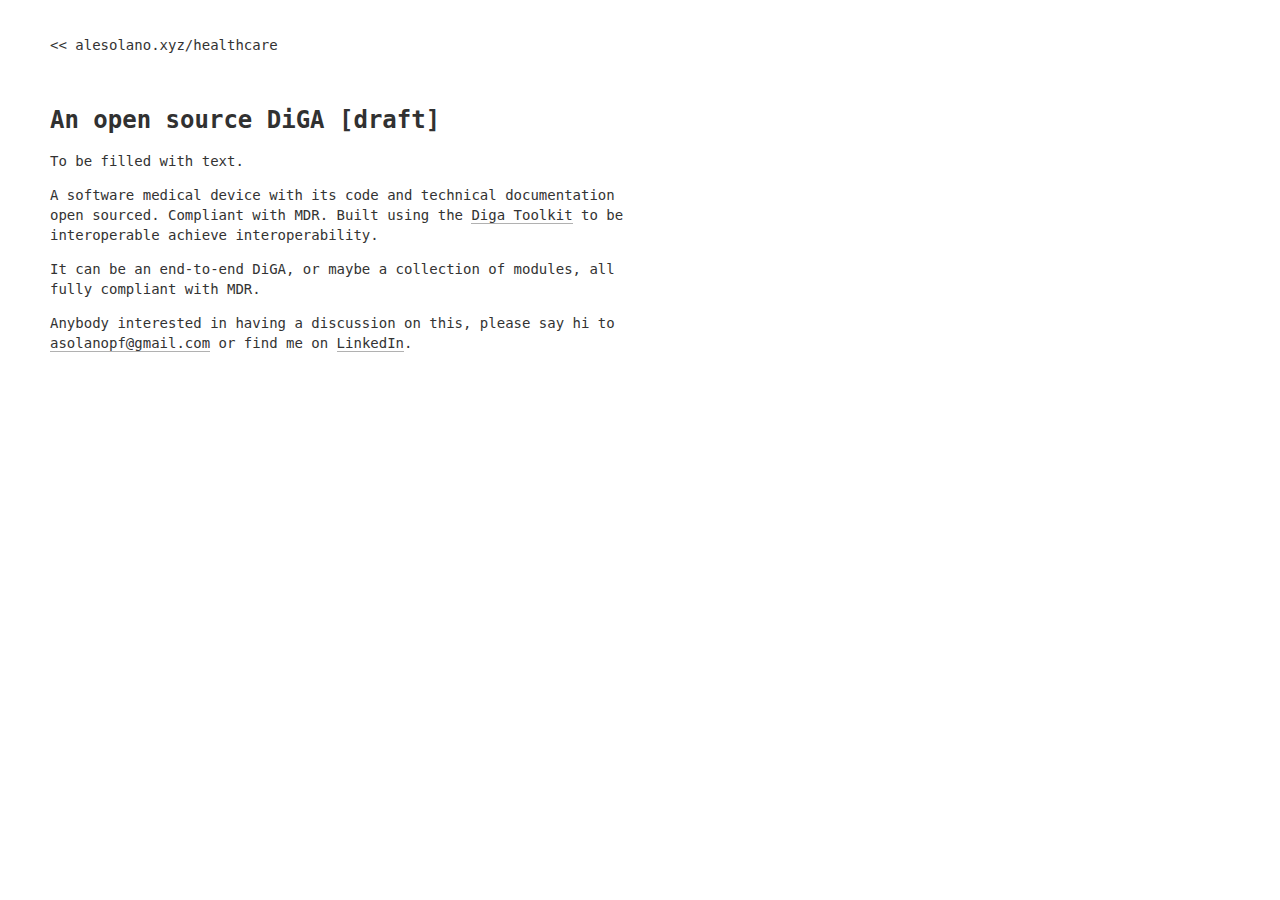
<file: opensourcediga.html>
<!DOCTYPE html>
<html lang="en">

<head>

    <head>
        <meta charset="utf-8">
        <meta http-equiv="X-UA-Compatible" content="IE=edge">
        <link rel="icon" href="/assets/favicon/32.png" sizes="32x32">
        <link rel="icon" href="/assets/favicon/192.png" sizes="192x192">
        <meta name="viewport" content="width=device-width, initial-scale=1">
        <!-- Begin Jekyll SEO tag v2.7.1 -->
        <title>Ale Solano | Thoughts on Digital Health</title>
        <meta name="generator" content="Jekyll v3.9.0" />

        <!-- I don't know what this is -->
        <link rel="canonical" href="https://alesolano.xyz/" />

        <meta name="description" content="Thoughts on Digital Health" />

        <!-- Facebook card, in case the website is linked in Facebook, WhatsApp, or whatever -->
        <!-- See https://ogp.me/ -->
        <meta property="og:title" content="Ale Solano" />
        <meta property="og:locale" content="en_US" />
        <meta property="og:description" content="Thoughts on Digital Health" />
        <meta property="og:url" content="https://alesolano.xyz/" />
        <meta property="og:site_name" content="Ale Solano" />

        <!-- Twitter card, in case the website is linked in Twitter -->
        <!-- See https://developer.twitter.com/en/docs/twitter-for-websites/cards/overview/summary -->
        <meta name="twitter:card" content="summary" />
        <!-- meta property="twitter:title" content="Ale Solano" /-->
        <meta name="twitter:title" content="Ale Solano" />
        <meta name="twitter:description" content="A description" />
        <meta name="twitter:image" content="An image" />
        <!-- script type="application/ld+json">
                 {"url":"https://dcgross.com/","@type":"WebSite","description":"I work on Pioneer. Previously I was a Partner at Y-Combinator and started its AI program. I’m an investor in companies like GitHub, Figma, Gusto, Notion, Opendoor, Cruise Automation, Coinbase, and others.","headline":"Daniel Gross","name":"Daniel Gross","@context":"https://schema.org"}
            </script-->
        <meta name="twitter:card" content="summary_large_image">

        <!-- End Jekyll SEO tag -->

        <link rel="stylesheet" href="/assets/core.css">

    </head>
</head>

<body>
    <div class="header">
        <section>
            <a style="border-bottom:none;" class="code" href="https://alesolano.xyz/healthcare.html"> &lt;&lt; alesolano.xyz/healthcare </a>
        </section>
    </div>
    <div id="content">
        <div class="code" style="max-width:600px;">
            <h2>An open source DiGA [draft]</h2>
            <p>
                To be filled with text.
            </p>
            <p>
                A software medical device with its code and technical documentation open sourced.
                Compliant with MDR.
                Built using the <a href="https://mio.kbv.de/display/DIGA1X0X0">Diga Toolkit</a> to be interoperable achieve interoperability.
            </p>
            <p>
                It can be an end-to-end DiGA, or maybe a collection of modules, all fully compliant with MDR.
            </p>
            <p>
                Anybody interested in having a discussion on this, please say hi to <a href="mailto: asolanopf@gmail.com">asolanopf@gmail.com</a> or find me on <a href="https://www.linkedin.com/in/alesolano/">LinkedIn</a>.
            </p>
        </div>
    </div>
</body>

</html>
</file>
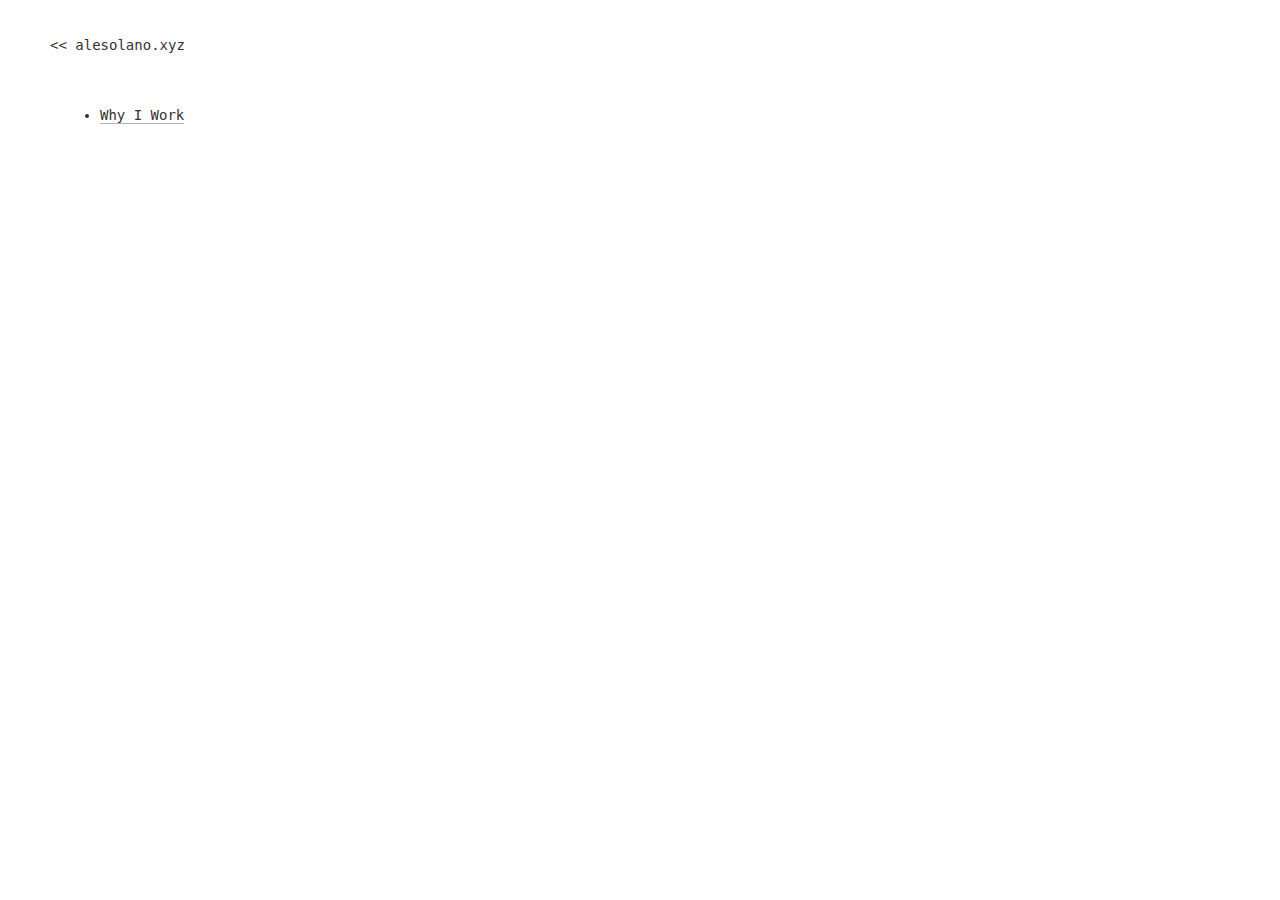
<file: posts.html>
<!DOCTYPE html>
<html lang="en">

<head>

    <head>
        <meta charset="utf-8">
        <meta http-equiv="X-UA-Compatible" content="IE=edge">
        <link rel="icon" href="/assets/favicon/32.png" sizes="32x32">
        <link rel="icon" href="/assets/favicon/192.png" sizes="192x192">
        <meta name="viewport" content="width=device-width, initial-scale=1">
        <!-- Begin Jekyll SEO tag v2.7.1 -->
        <title>Ale Solano | Data, Machine Learning </title>
        <meta name="generator" content="Jekyll v3.9.0" />

        <!-- I don't know what this is -->
        <link rel="canonical" href="https://alesolano.xyz/" />

        <meta name="description" content="Data, Machine Learning" />

        <!-- Facebook card, in case the website is linked in Facebook, WhatsApp, or whatever -->
        <!-- See https://ogp.me/ -->
        <meta property="og:title" content="Ale Solano" />
        <meta property="og:locale" content="en_US" />
        <meta property="og:description" content="Data, Machine Learning" />
        <meta property="og:url" content="https://alesolano.xyz/" />
        <meta property="og:site_name" content="Ale Solano" />

        <!-- Twitter card, in case the website is linked in Twitter -->
        <!-- See https://developer.twitter.com/en/docs/twitter-for-websites/cards/overview/summary -->
        <meta name="twitter:card" content="summary" />
        <!-- meta property="twitter:title" content="Ale Solano" /-->
        <meta name="twitter:title" content="Ale Solano" />
        <meta name="twitter:description" content="A description" />
        <meta name="twitter:image" content="An image" />
        <!-- script type="application/ld+json">
                 {"url":"https://dcgross.com/","@type":"WebSite","description":"I work on Pioneer. Previously I was a Partner at Y-Combinator and started its AI program. I’m an investor in companies like GitHub, Figma, Gusto, Notion, Opendoor, Cruise Automation, Coinbase, and others.","headline":"Daniel Gross","name":"Daniel Gross","@context":"https://schema.org"}
            </script-->
        <meta name="twitter:card" content="summary_large_image">

        <!-- End Jekyll SEO tag -->

        <link rel="stylesheet" href="/assets/core.css">

    </head>
</head>

<body>
    <div class="header">
        <section>
            <a style="border-bottom:none;" class="code" href="https://alesolano.xyz"> &lt;&lt; alesolano.xyz </a>
        </section>
    </div>
    <div id="content">
        <div class="code" style="max-width:600px;">
            <p>
                <ul>
                    <li><a href="/work.html">Why I Work</a></li>
                </ul>
            </p>
        </div>
    </div>
</body>

</html>
</file>
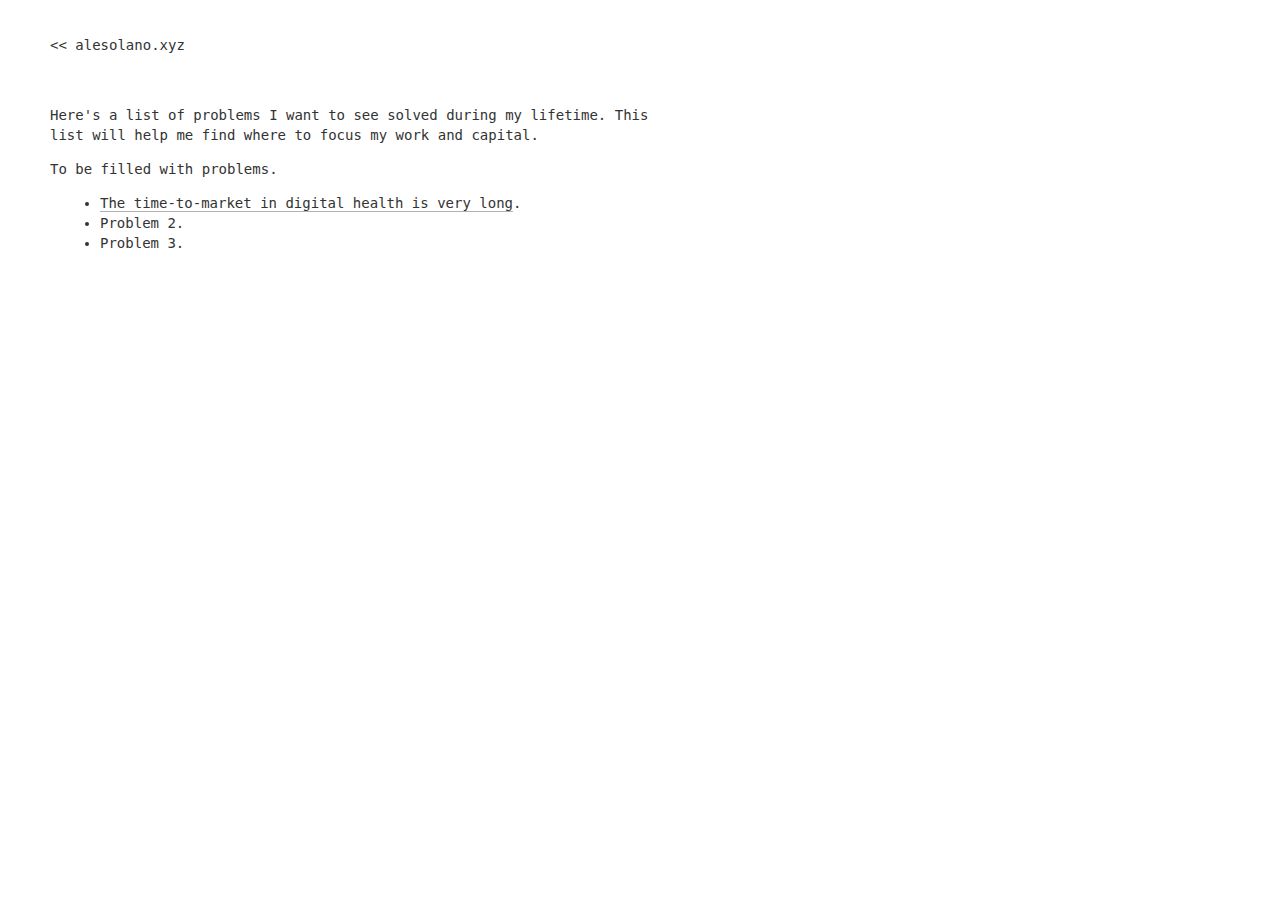
<file: problems.html>
<!DOCTYPE html>
<html lang="en">

<head>

    <head>
        <meta charset="utf-8">
        <meta http-equiv="X-UA-Compatible" content="IE=edge">
        <link rel="icon" href="/assets/favicon/32.png" sizes="32x32">
        <link rel="icon" href="/assets/favicon/192.png" sizes="192x192">
        <meta name="viewport" content="width=device-width, initial-scale=1">
        <!-- Begin Jekyll SEO tag v2.7.1 -->
        <title>Ale Solano | Data, Machine Learning </title>
        <meta name="generator" content="Jekyll v3.9.0" />

        <!-- I don't know what this is -->
        <link rel="canonical" href="https://alesolano.xyz/" />

        <meta name="description" content="Data, Machine Learning" />

        <!-- Facebook card, in case the website is linked in Facebook, WhatsApp, or whatever -->
        <!-- See https://ogp.me/ -->
        <meta property="og:title" content="Ale Solano" />
        <meta property="og:locale" content="en_US" />
        <meta property="og:description" content="Data, Machine Learning" />
        <meta property="og:url" content="https://alesolano.xyz/" />
        <meta property="og:site_name" content="Ale Solano" />

        <!-- Twitter card, in case the website is linked in Twitter -->
        <!-- See https://developer.twitter.com/en/docs/twitter-for-websites/cards/overview/summary -->
        <meta name="twitter:card" content="summary" />
        <!-- meta property="twitter:title" content="Ale Solano" /-->
        <meta name="twitter:title" content="Ale Solano" />
        <meta name="twitter:description" content="A description" />
        <meta name="twitter:image" content="An image" />
        <!-- script type="application/ld+json">
                 {"url":"https://dcgross.com/","@type":"WebSite","description":"I work on Pioneer. Previously I was a Partner at Y-Combinator and started its AI program. I’m an investor in companies like GitHub, Figma, Gusto, Notion, Opendoor, Cruise Automation, Coinbase, and others.","headline":"Daniel Gross","name":"Daniel Gross","@context":"https://schema.org"}
            </script-->
        <meta name="twitter:card" content="summary_large_image">

        <!-- End Jekyll SEO tag -->

        <link rel="stylesheet" href="/assets/core.css">

    </head>
</head>

<body>
    <div class="header">
        <section>
            <a style="border-bottom:none;" class="code" href="https://alesolano.xyz"> &lt;&lt; alesolano.xyz </a>
        </section>
    </div>
    <div id="content">
        <div class="code" style="max-width:600px;">
            <p>
                Here's a list of problems I want to see solved during my lifetime.
                This list will help me find where to focus my work and capital.
            <p>
            <p>To be filled with problems.</p>
            <ul>
                <li><a href="/healthcare.html">The time-to-market in digital health is very long</a>.</li>
                <li>Problem 2.</li>
                <li>Problem 3.</li>
            </ul>
            </p>
        </div>
    </div>
</body>

</html>
</file>
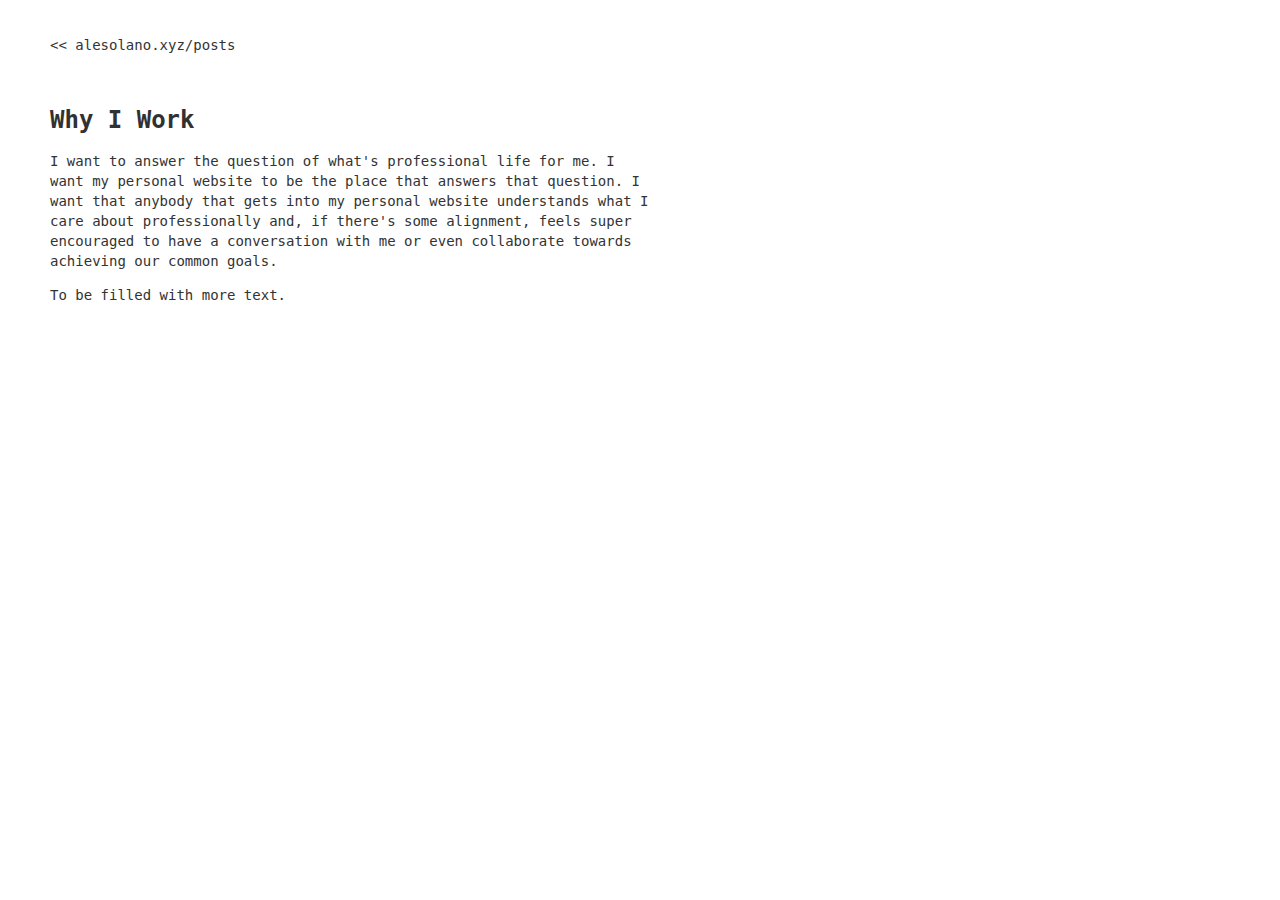
<file: work.html>
<!DOCTYPE html>
<html lang="en">

<head>

    <head>
        <meta charset="utf-8">
        <meta http-equiv="X-UA-Compatible" content="IE=edge">
        <link rel="icon" href="/assets/favicon/32.png" sizes="32x32">
        <link rel="icon" href="/assets/favicon/192.png" sizes="192x192">
        <meta name="viewport" content="width=device-width, initial-scale=1">
        <!-- Begin Jekyll SEO tag v2.7.1 -->
        <title>Ale Solano | Data, Machine Learning </title>
        <meta name="generator" content="Jekyll v3.9.0" />

        <!-- I don't know what this is -->
        <link rel="canonical" href="https://alesolano.xyz/" />

        <meta name="description" content="Data, Machine Learning" />

        <!-- Facebook card, in case the website is linked in Facebook, WhatsApp, or whatever -->
        <!-- See https://ogp.me/ -->
        <meta property="og:title" content="Ale Solano" />
        <meta property="og:locale" content="en_US" />
        <meta property="og:description" content="Data, Machine Learning" />
        <meta property="og:url" content="https://alesolano.xyz/" />
        <meta property="og:site_name" content="Ale Solano" />

        <!-- Twitter card, in case the website is linked in Twitter -->
        <!-- See https://developer.twitter.com/en/docs/twitter-for-websites/cards/overview/summary -->
        <meta name="twitter:card" content="summary" />
        <!-- meta property="twitter:title" content="Ale Solano" /-->
        <meta name="twitter:title" content="Ale Solano" />
        <meta name="twitter:description" content="A description" />
        <meta name="twitter:image" content="An image" />
        <!-- script type="application/ld+json">
                 {"url":"https://dcgross.com/","@type":"WebSite","description":"I work on Pioneer. Previously I was a Partner at Y-Combinator and started its AI program. I’m an investor in companies like GitHub, Figma, Gusto, Notion, Opendoor, Cruise Automation, Coinbase, and others.","headline":"Daniel Gross","name":"Daniel Gross","@context":"https://schema.org"}
            </script-->
        <meta name="twitter:card" content="summary_large_image">

        <!-- End Jekyll SEO tag -->

        <link rel="stylesheet" href="/assets/core.css">

    </head>
</head>

<body>
    <div class="header">
        <section>
            <a style="border-bottom:none;" class="code" href="https://alesolano.xyz/posts.html"> &lt;&lt; alesolano.xyz/posts </a>
        </section>
    </div>
    <div id="content">
        <div class="code" style="max-width:600px;">
            <h2>Why I Work</h2>
            <p>
                I want to answer the question of what's professional life for me.
                I want my personal website to be the place that answers that question.
                I want that anybody that gets into my personal website understands what I care about professionally
                and, if there's some alignment, feels super encouraged to have a conversation with me
                or even collaborate towards achieving our common goals.
            </p>
            <p>
                To be filled with more text.
            </p>
        </div>
    </div>
</body>

</html>
</file>
<file: assets/core.css>
* {
	-webkit-box-sizing: border-box;
	-moz-box-sizing: border-box;
	box-sizing: border-box
}

html {
	margin: 0;
	padding: 0;
	height: 100%
}

body {
	font-size: 14px;
	line-height: 20px;
	font-weight: normal;
	font-style: normal;
	font-family: -apple-system, BlinkMacSystemFont, "Segoe UI", Roboto, Helvetica, Arial, sans-serif, "Apple Color Emoji", "Segoe UI Emoji", "Segoe UI Symbol";
	color: #333333;
	padding: 20px;
	margin: 0;
	-webkit-font-smoothing: antialiased;
	-webkit-text-size-adjust: 100%
}

@media (min-width: 992px) {
	body {
		padding: 35px 50px
	}
}

h1,
h2,
h3,
h4,
h5,
h6 {
	margin-bottom: 1rem;
	line-height: 1.25;
	color: #313131
}

h1 {
	font-size: 2rem
}

h2 {
	margin-top: 1rem;
	font-size: 1.5rem
}

h3 {
	margin-top: 1.5rem;
	font-size: 1.25rem
}

h4,
h5,
h6 {
	margin-top: 1.1rem;
	font-size: 1.1rem
}

img {
	max-width: 100%
}

a {
	color: inherit;
	text-decoration: none;
	border-bottom: 1px solid #b1b1b1
}

a.image {
	display: block;
	text-align: center;
	border: 0;
	border-radius: 5px;
	margin: 30px 0
}

a:hover {
	border-bottom: 1px solid #555
}

mark {
	background: #eee
}

blockquote {
	border-left: 5px solid #ccc;
	margin: 40px 0;
	padding: 5px 30px;
	background: #eee
}

/*
.logo {
	position: relative;
	margin: 0 auto 35px;
	animation-duration: 0.7s;
	animation-fill-mode: both
}

.logo a {
	background: #ddd url("logo_wrapper.png");
	color: #000;
	text-decoration: none;
	font-weight: 700;
	height: 100px;
	width: 100px;
	font-size: 1.5em;
	border-radius: 100%;
	display: inline-block;
	text-align: center;
	line-height: 100px;
	border: 5px solid #fff;
	box-sizing: border-box
}

.logo a:hover,
.logo a:focus {
	background: #f14e32
}

.logo a:hover+.logo-prompt,
.logo a:focus+.logo-prompt {
	display: inline-block !important
}

.logo a .logo-avatar {
	box-shadow: 0 1px 3px rgba(0, 0, 0, 0.15);
	-webkit-border-radius: 50%;
	-moz-border-radius: 50%;
	border-radius: 50%
}

@media (max-width: 480px) {
	.logo a:hover+.logo-prompt,
	.logo a:focus+.logo-prompt {
		display: none !important
	}
}

.logo .logo-prompt {
	position: absolute;
	display: none;
	vertical-align: middle;
	padding: 5px;
	border-radius: 3px;
	background: #666;
	background: rgba(0, 0, 0, 0.5);
	margin-left: 15px;
	color: #fff;
	font-size: 0.8235em;
	text-align: center;
	line-height: 1.2;
	top: 50%;
	margin-top: -10px
}

.logo .logo-prompt:before {
	content: "";
	border-width: 5px 5px 5px 0;
	border-style: solid;
	border-color: transparent #666;
	border-color: transparent rgba(0, 0, 0, 0.5);
	position: absolute;
	top: 50%;
	left: -5px;
	margin-top: -5px
}
*/

iframe {
	margin: 45px 0 !important
}

ul,
ol {
	padding-left: 50px
}

ul li,
ol li {
	word-wrap: break-word
}

ul img,
ol img {
	margin: 40px 0;
	border-radius: 5px
}

sup {
	vertical-align: top;
	position: relative;
	top: -0.5em;
	margin-left: 1px
}

time {
	color: #555
}

code,
pre,
.code,
.footnotes {
	font-family: Consolas, monaco, monospace
}

code {
	color: #f14e32;
	background: #eee;
	padding: 2px 6px;
	font-size: 13px
}

pre {
	display: block;
	margin-top: 0;
	margin-bottom: 1rem;
	font-size: 0.8rem;
	line-height: 1.4;
	white-space: pre;
	overflow-x: auto;
	background-color: #f9f9f9;
	border: 1px solid #ddd;
	padding: 1rem
}

pre code {
	font-size: 100%;
	color: inherit;
	background-color: transparent;
	padding: 0
}

table {
	width: 100%;
	table-layout: fixed;
	margin: 45px 0
}

table thead {
	background: #f2f2f2
}

table th {
	text-align: left;
	padding: 8px 10px;
	border-bottom: 15px solid #fff
}

table td {
	padding: 4px 0
}

iframe {
	width: 100%
}

.divider {
	background: #ddd;
	background: -webkit-gradient(linear, left top, right top, from(rgba(255, 255, 255, 0)), color-stop(#ccc), to(rgba(255, 255, 255, 0)));
	background: -webkit-linear-gradient(left, rgba(255, 255, 255, 0), #ccc, rgba(255, 255, 255, 0));
	background: linear-gradient(to right, rgba(255, 255, 255, 0), #ccc, rgba(255, 255, 255, 0));
	height: 1px;
	margin: 2em 0
}

article {
	max-width: 500px;
	margin: 0 auto
}

article h1.title {
	line-height: 1.4em;
	text-align: center;
	font-size: 1.4em
}

article .center {
	text-align: center;
	margin: 0 auto
}

article hr {
	border: 0;
	border-bottom: 1px solid #000;
	margin: 30px 0
}

article p {
	font-size: 14px;
	line-height: 1.65em;
	word-wrap: break-word
}

article .footnote {
	border: 0;
	background-color: #0087BE;
	color: #fff;
	padding-left: 2px;
	padding-right: 2px
}

article .footnotes {
	margin: 50px auto;
	display: block;
	font-size: 0.8em;
	color: #666
}

article .footnotes p {
	line-height: 1rem;
	font-weight: normal
}

article .footnotes ol {
	margin: 0;
	padding-left: 15px
}

article .footnotes ol li {
	font-weight: bold
}

article .footnotes .reversefootnote {
	border: 0;
	color: #0087BE
}

article a:hover {
	color: #369;
	border-color: #369
}

.back {
	text-align: center
}

.back a {
	text-decoration: none;
	margin: 40px auto 0;
	display: inline-block;
	padding: 10px;
	border: 0
}

.back a:before {
	content: "<<";
	margin-right: 5px;
	color: #000
}

.block {
	display: block
}

.page-navigation,
.footer {
	text-align: center;
	max-width: 500px;
	margin: 0 auto;
	font-size: 0.8rem
}

.page-navigation {
	margin: 50px auto 0 auto
}

.page-navigation a {
	display: inline-block;
	text-decoration: none;
	border-bottom: none
}

.page-navigation span {
	display: inline-block
}

.footer {
	margin-top: 50px;
	color: #777
}

.footer a {
	border: none
}

section {
	margin: 0 auto 50px auto
}

section ul {
	list-style: none;
	margin: 0;
	padding: 0
}

section ul li {
	margin: 10px 0
}

section ul li .title {
	max-width: 100%;
	word-wrap: normal !important
}

section ul li a {
	text-decoration: none;
	border: 0;
	color: #000;
	box-sizing: border-box
}

section ul li .post-date {
	float: right;
	margin: 0 0 0 20px
}

section ul li span {
	display: inline-block;
	color: #757575;
	letter-spacing: 1px;
	text-transform: uppercase
}

@media (min-width: 992px) {
	section ul li a {
		border-bottom: 2px solid transparent
	}
	section ul li a:hover {
		border-color: #000
	}
}

.about {
	max-width: 500px
}

.header h1 {
	margin-bottom: 2px
}

.svg-icon {
	width: 24px;
	height: 24px;
	display: inline-block;
	vertical-align: middle;
	padding-top: 3px
}

.social-media-list {
	display: table
}

.social-media-list li:first-of-type {
	margin-left: 0
}

.social-media-list li {
	float: left;
	margin: 0 5px;
	list-style: none
}

.social-media-list li a {
	display: block;
	padding: 7.5px
}

.post-list-section-header {
	font-weight: bold;
	font-size: 14px
}

.sub-section {
	font-family: Consolas, monaco, monospace
}

.sub-section ul {
	padding-left: 10px;
	opacity: 0.8;
	list-style: none
}

.sub-section a {
	border-bottom: none
}

.sub-section a:hover {
	border-bottom: 1px #555 solid
}

.highlight {
	margin: 40px 0
}

.highlight .c {
	color: #998;
	font-style: italic
}

.highlight .err {
	color: #a61717;
	background-color: #e3d2d2
}

.highlight .k {
	font-weight: bold
}

.highlight .o {
	font-weight: bold
}

.highlight .cm {
	color: #998;
	font-style: italic
}

.highlight .cp {
	color: #999;
	font-weight: bold
}

.highlight .c1 {
	color: #998;
	font-style: italic
}

.highlight .cs {
	color: #999;
	font-weight: bold;
	font-style: italic
}

.highlight .gd {
	color: #000;
	background-color: #fdd
}

.highlight .gd .x {
	color: #000;
	background-color: #faa
}

.highlight .ge {
	font-style: italic
}

.highlight .gr {
	color: #a00
}

.highlight .gh {
	color: #999
}

.highlight .gi {
	color: #000;
	background-color: #dfd
}

.highlight .gi .x {
	color: #000;
	background-color: #afa
}

.highlight .go {
	color: #888
}

.highlight .gp {
	color: #555
}

.highlight .gs {
	font-weight: bold
}

.highlight .gu {
	color: #aaa
}

.highlight .gt {
	color: #a00
}

.highlight .kc {
	font-weight: bold
}

.highlight .kd {
	font-weight: bold
}

.highlight .kp {
	font-weight: bold
}

.highlight .kr {
	font-weight: bold
}

.highlight .kt {
	color: #458;
	font-weight: bold
}

.highlight .m {
	color: #099
}

.highlight .s {
	color: #d14
}

.highlight .na {
	color: #008080
}

.highlight .nb {
	color: #0086b3
}

.highlight .nc {
	color: #458;
	font-weight: bold
}

.highlight .no {
	color: #008080
}

.highlight .ni {
	color: #800080
}

.highlight .ne {
	color: #900;
	font-weight: bold
}

.highlight .nf {
	color: #900;
	font-weight: bold
}

.highlight .nn {
	color: #555
}

.highlight .nt {
	color: #000080
}

.highlight .nv {
	color: #008080
}

.highlight .ow {
	font-weight: bold
}

.highlight .w {
	color: #bbb
}

.highlight .mf {
	color: #099
}

.highlight .mh {
	color: #099
}

.highlight .mi {
	color: #099
}

.highlight .mo {
	color: #099
}

.highlight .sb {
	color: #d14
}

.highlight .sc {
	color: #d14
}

.highlight .sd {
	color: #d14
}

.highlight .s2 {
	color: #d14
}

.highlight .se {
	color: #d14
}

.highlight .sh {
	color: #d14
}

.highlight .si {
	color: #d14
}

.highlight .sx {
	color: #d14
}

.highlight .sr {
	color: #009926
}

.highlight .s1 {
	color: #d14
}

.highlight .ss {
	color: #990073
}

.highlight .bp {
	color: #999
}

.highlight .vc {
	color: #008080
}

.highlight .vg {
	color: #008080
}

.highlight .vi {
	color: #008080
}

.highlight .il {
	color: #099
}
</file>
